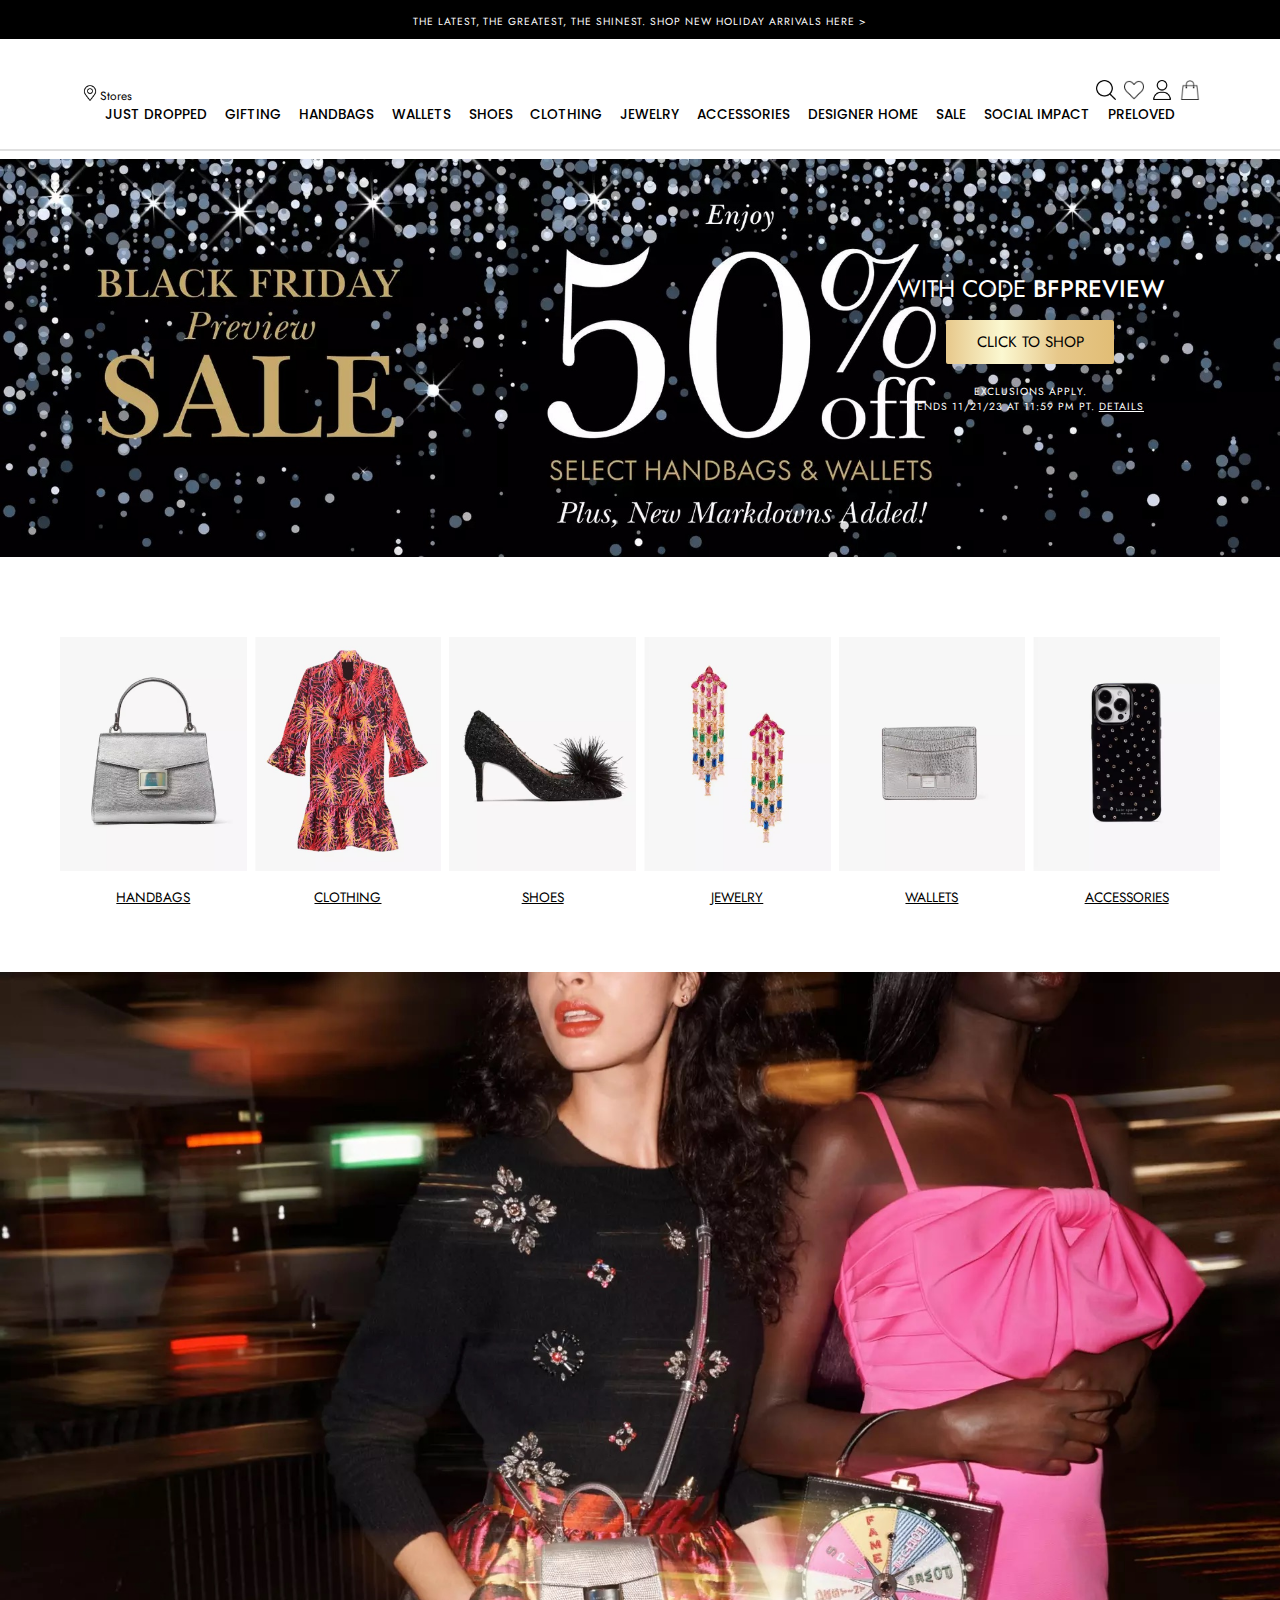
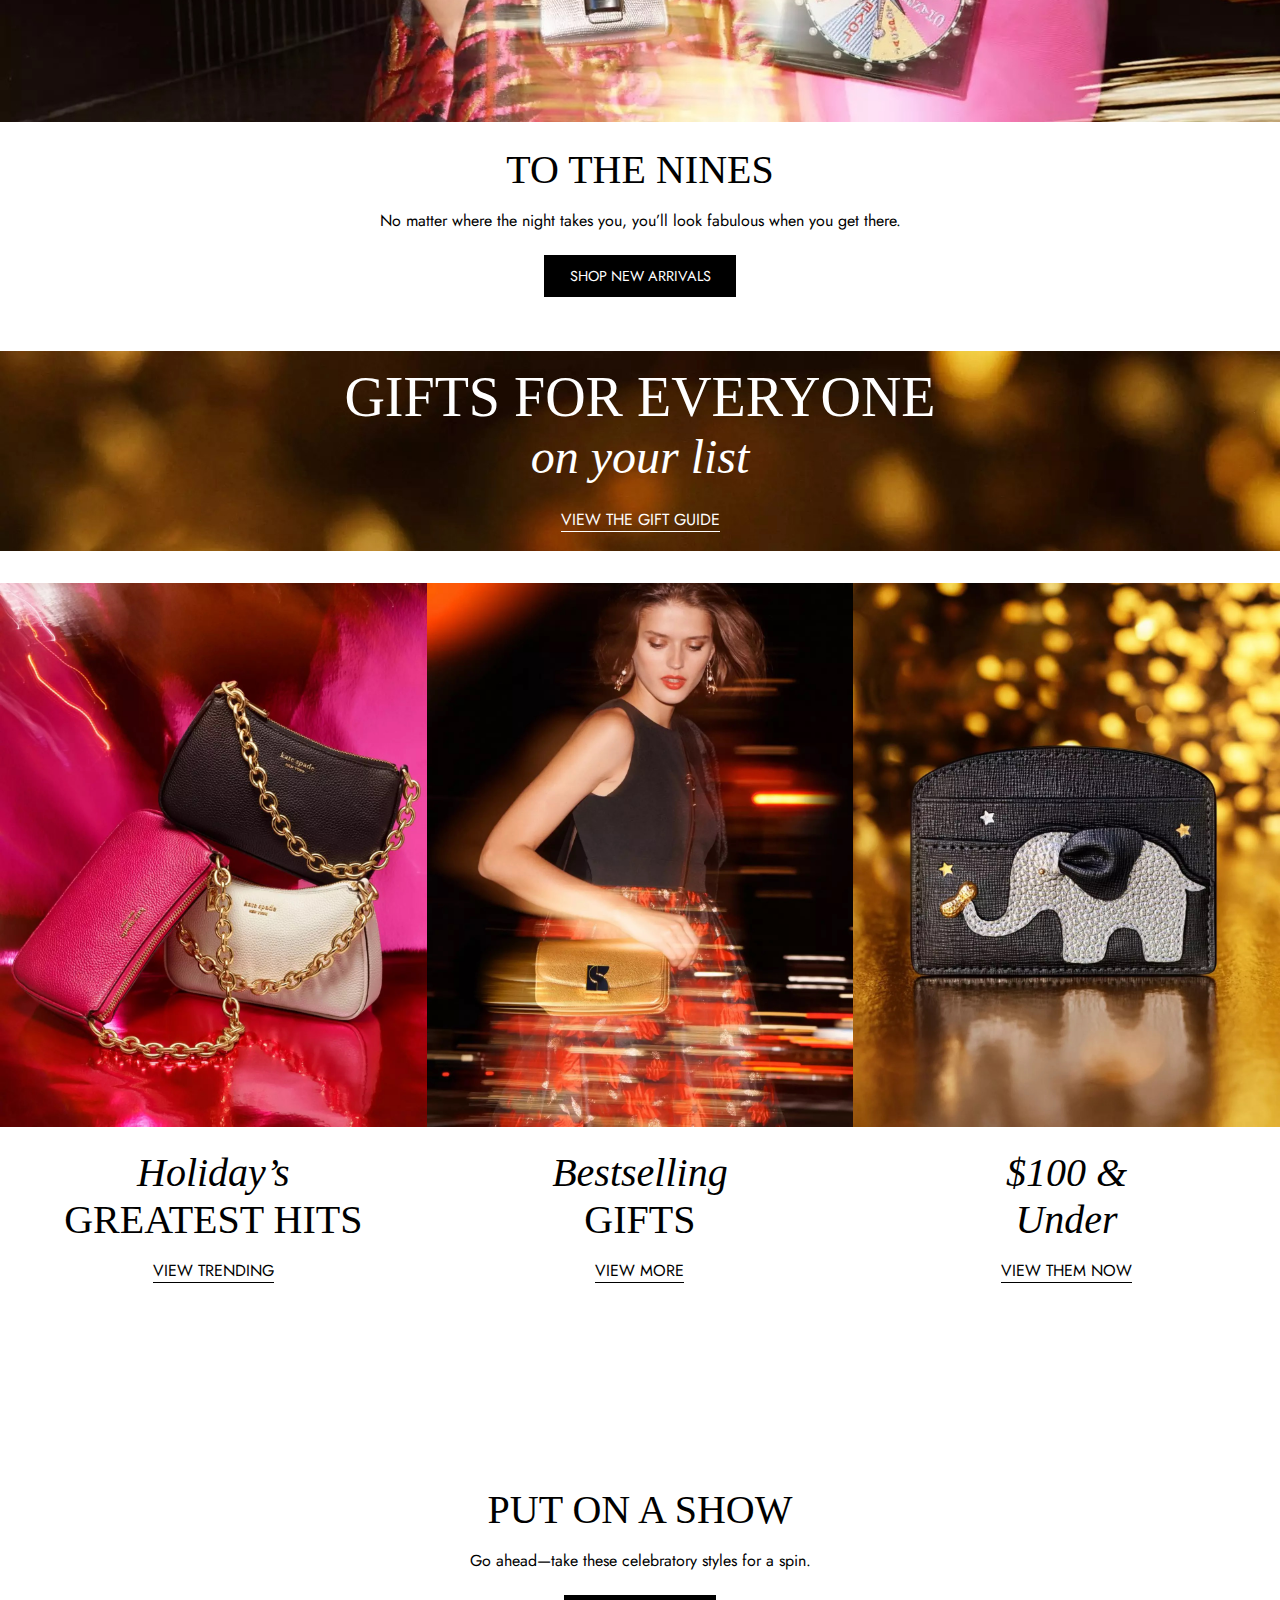
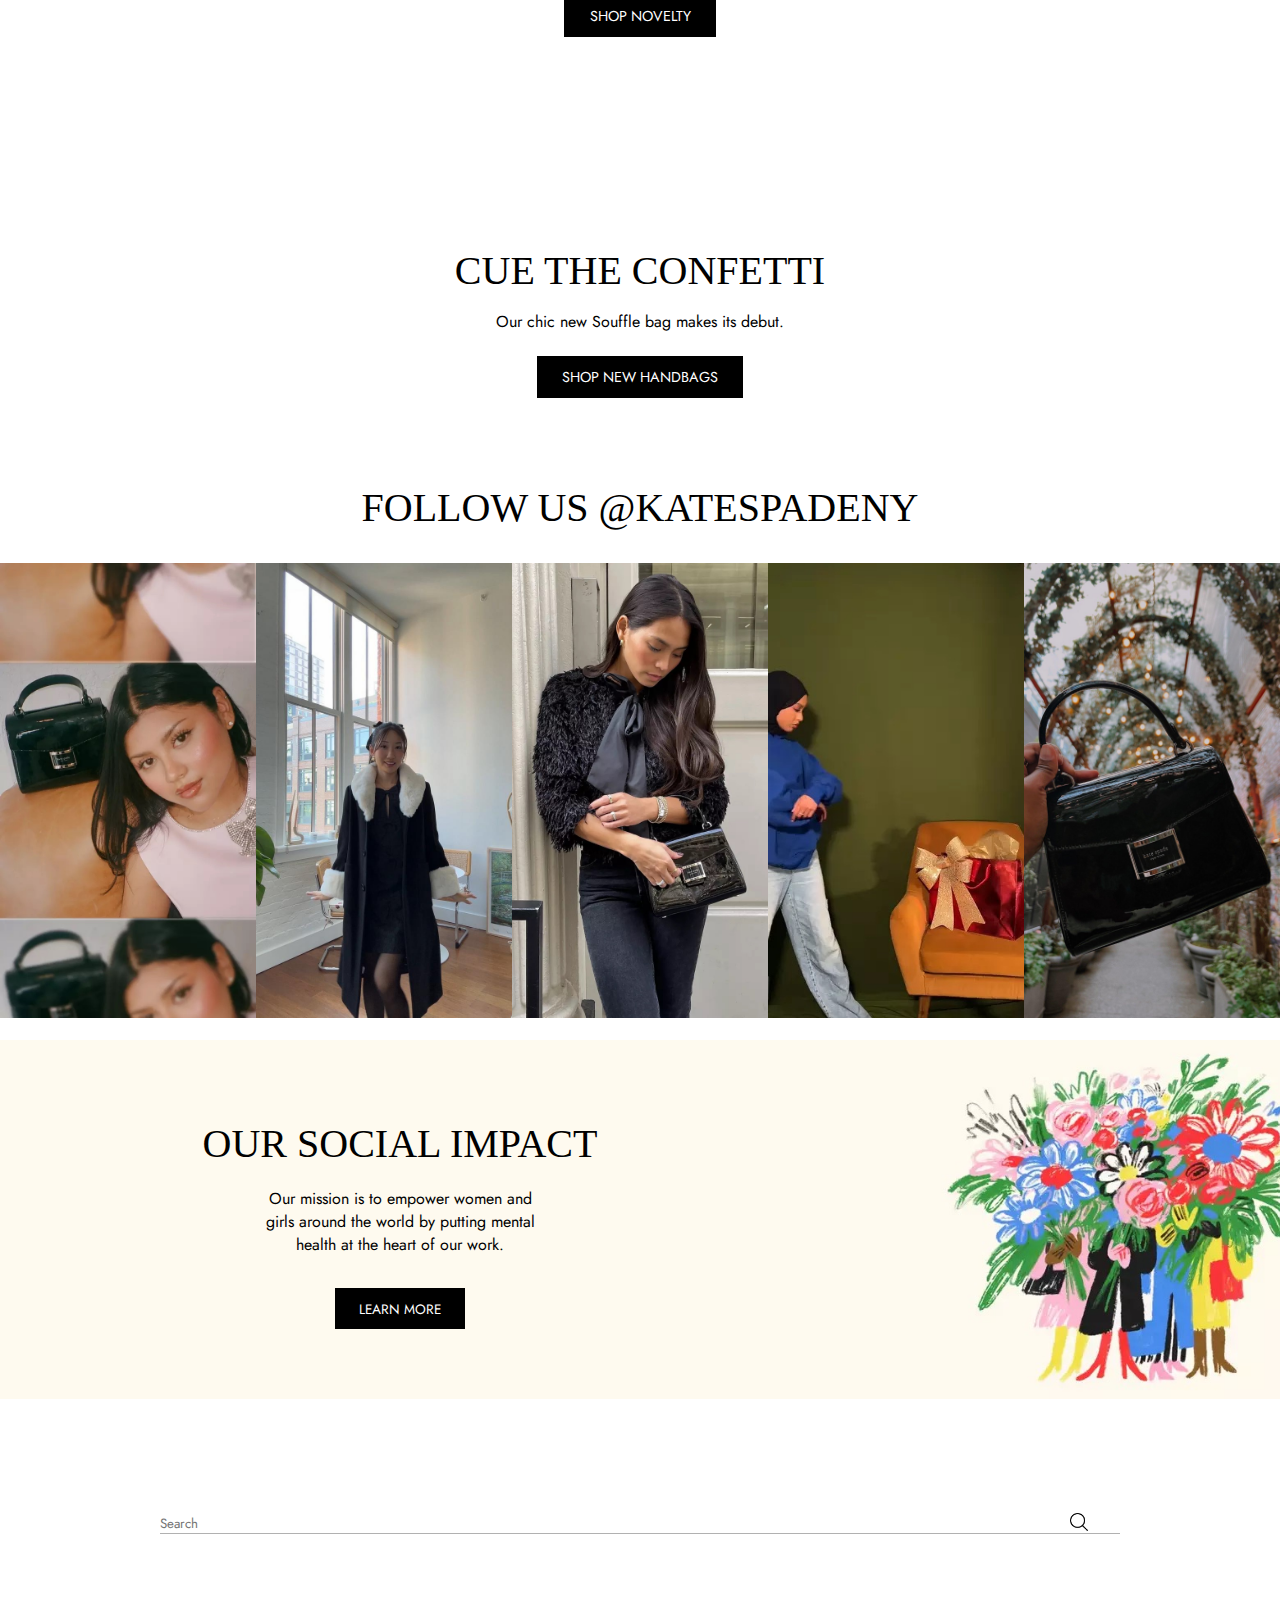
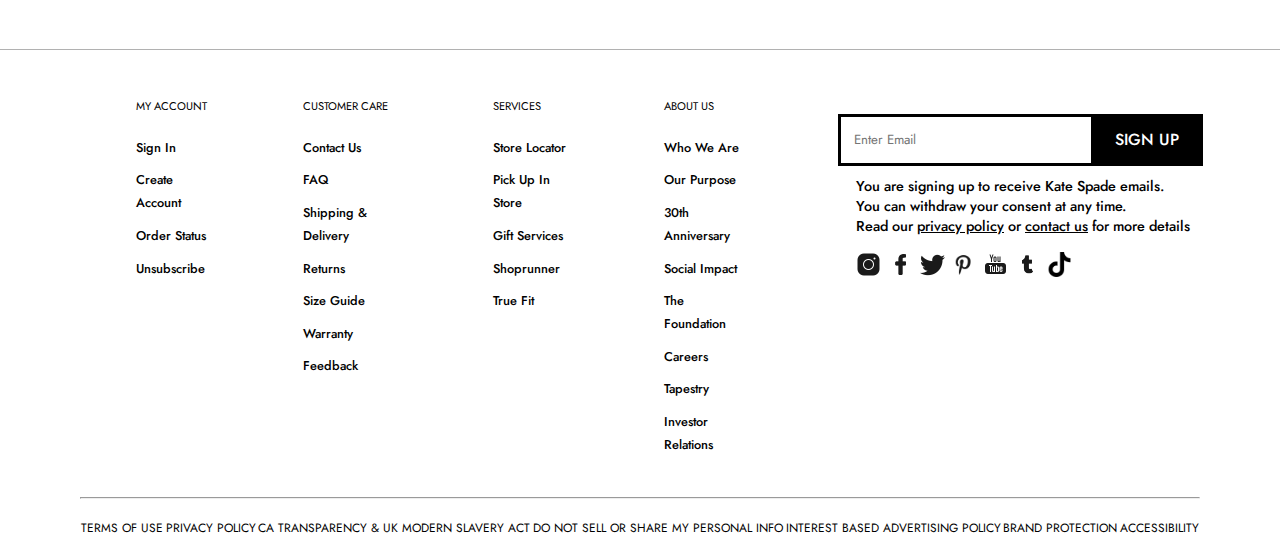
<file: index.html>
<!DOCTYPE html>
<html lang="en">
  <head>
    <meta charset="UTF-8" />
    <meta name="viewport" content="width=device-width, initial-scale=1.0" />
    <link
      rel="icon"
      type="image/png"
      sizes="32x32"
      href="https://assets.katespade.com/icons/kate-spade/favicon.ico"
    />
    <title>
      Kate Spade New York® Official Site - Designer Handbags, Clothing, Jewelry
    </title>
    <link rel="stylesheet" href="css/index.css" />
    <link rel="stylesheet" href="css/header.css" />
    <link rel="stylesheet" href="css/footer.css" />
  </head>

  <body>
    <!-- announcement -->
    <div class="announcement">
      <a href="#"
        >the latest, the greatest, the shinest. shop new holiday arrivals here >
      </a>
    </div>

    <!-- header -->

    <div class="header-top">
      <div class="logo">
        <a href="index.html"
          ><img src="image/logo/logo.png" alt="logo kate spade"
        /></a>
      </div>

      <div class="nav-left">
        <a href=""
          ><img
            src="image/icons/map-pin-icon.png"
            alt="map-pin-icon"
          />Stores</a
        >
      </div>

      <div class="nav-right">
        <a href="#"
          ><img src="image/icons/search-icon.png" alt="search-icon"
        /></a>
        <a href="wishlist.html"
          ><img src="image/icons/heart-icon.png" alt="heart-icon"
        /></a>
        <a href="#"><img src="image/icons/user-icon.png" alt="user-icon" /></a>
        <a href="#"><img src="image/icons/bag-icon.png" alt="bag-icon" /></a>
      </div>

      <!-- navigation bar -->

      <div class="nav-bar">
        <ul>
          <li><a href="#">just dropped</a></li>
          <li><a href="gift.html">gifting</a></li>
          <li><a href="#">handbags</a></li>
          <li><a href="#">wallets</a></li>
          <li><a href="#">shoes</a></li>
          <li><a href="#">clothing</a></li>
          <li><a href="#">jewelry</a></li>
          <li><a href="#">accessories</a></li>
          <li><a href="#">designer home</a></li>
          <li><a href="#">sale</a></li>
          <li><a href="social.html">social impact</a></li>
          <li><a href="#">preloved</a></li>
        </ul>
      </div>
    </div>

    <!-- header mobile -->
    <div class="nav-left-mobile">
      <ul>
        <li>
          <a href="#"
            ><img src="image/icons/menu-icon.png" alt="menu-icon"
          /></a>
        </li>
        <li>
          <a href="#"
            ><img src="image/icons/user-icon.png" alt="user-icon"
          /></a>
        </li>
      </ul>
    </div>

    <div class="nav-right-mobile">
      <ul>
        <li>
          <a href="#"
            ><img src="image/icons/search-icon.png" alt="menu-icon"
          /></a>
        </li>
        <li>
          <a href="#"><img src="image/icons/bag-icon.png" alt="user-icon" /></a>
        </li>
      </ul>
    </div>

    <!-- content -->

    <div class="content">
      <!-- preview -->

      <div class="banner-preview-container">
        <div class="text-preview">
          <h3><span id="text-style">WITH CODE</span> BFPREVIEW</h3>
          <a href="#">CLICK TO SHOP</a>
          <p>
            EXCLUSIONS APPLY. <br />
            ENDS 11/21/23 AT 11:59 PM PT. <u>DETAILS</u>
          </p>
        </div>
      </div>

      <!-- image-card -->

      <div class="content-image">
        <div class="image-card">
          <img src="image/products/handbags.jpeg" alt="handbags" />
          <a href="#">handbags</a>
        </div>

        <div class="image-card">
          <img src="image/products/clothing.jpeg" alt="clothing" />
          <a href="#">clothing</a>
        </div>

        <div class="image-card">
          <img src="image/products/shoes.jpeg" alt="shoes" />
          <a href="#">shoes</a>
        </div>

        <div class="image-card">
          <img src="image/products/jewelry.jpeg" alt="jewelry" />
          <a href="#">jewelry</a>
        </div>

        <div class="image-card">
          <img src="image/products/wallets.jpeg" alt="wallets" />
          <a href="#">wallets</a>
        </div>

        <div class="image-card">
          <img src="image/products/accessories.jpeg" alt="accessories" />
          <a href="#">accessories</a>
        </div>
      </div>

      <div class="image-container"></div>

      <div class="content-text">
        <h1>to the nines</h1>
        <p>
          No matter where the night takes you, you’ll look fabulous when you get
          there.
        </p>
        <a href="">shop new arrivals</a>
      </div>

      <!-- banner-container -->

      <div class="banner-container">
        <h1>GIFTS FOR EVERYONE</h1>
        <h2>on your list</h2>
        <a href="gift.html">view the gift guide</a>
      </div>

      <div class="spotlight-container">
        <div class="spotlight-card">
          <img
            src="image/gifts-spotlight-1.jpeg"
            alt="gifts-spotlight"
            id="spotlight-desktop"
          />
          <img
            src="image/gifts-spotlight-1-mobile.jpeg"
            alt="gifts-spotlight"
            id="spotlight-mobile"
          />
          <div class="spotlight-text">
            <h1><i>Holiday’s</i></h1>
            <h1>GREATEST HITS</h1>
          </div>
          <a href="">view trending</a>
        </div>

        <div class="spotlight-card">
          <img
            src="image/gifts-spotlight-2.jpeg"
            alt="gifts-spotlight"
            id="spotlight-desktop"
          />
          <img
            src="image/gifts-spotlight-2-mobile.jpeg"
            alt="gifts-spotlight"
            id="spotlight-mobile"
          />
          <div class="spotlight-text">
            <h1><i>Bestselling</i></h1>
            <h1>GIFTS</h1>
          </div>
          <a href="">view more</a>
        </div>

        <div class="spotlight-card">
          <img
            src="image/gifts-spotlight-3.jpeg"
            alt="gifts-spotlight"
            id="spotlight-desktop"
          />
          <img
            src="image/gifts-spotlight-3-mobile.jpeg"
            alt="gifts-spotlight"
            id="spotlight-mobile"
          />
          <div class="spotlight-text">
            <h1>
              <i
                >$100 & <br />
                Under</i
              >
            </h1>
          </div>
          <a href="">view them now</a>
        </div>
      </div>

      <video autoplay muted loop id="video-show">
        <source
          src="https://assets.katespade.com/na/assets/video/2023/main/homepage/show-mobile-10-20-23.mp4"
          type="video/mp4"
        />
      </video>

      <video autoplay muted loop id="video-show-mobile">
        <source
          src="https://assets.katespade.com/na/assets/video/2023/main/homepage/show-mobile-10-20-23.mp4"
          type="video/mp4"
        />
      </video>

      <div class="content-text">
        <h1>put on a show</h1>
        <p>Go ahead—take these celebratory styles for a spin.</p>
        <a href="#">shop novelty</a>
      </div>

      <video autoplay muted loop id="video-confetti">
        <source
          src="https://assets.katespade.com/na/assets/video/2023/main/homepage/confetti-desktop-11-8-23.mp4?impolicy=low"
          type="video/mp4"
        />
      </video>

      <video autoplay muted loop id="video-confetti-mobile">
        <source
          src="https://assets.katespade.com/na/assets/video/2023/main/homepage/confetti-mobile-11-8-23.mp4?impolicy=low"
          type="video/mp4"
        />
      </video>

      <div class="content-text">
        <h1>cue the confetti</h1>
        <p>Our chic new Souffle bag makes its debut.</p>
        <a href="#">shop new handbags</a>
      </div>

      <div class="text-container">
        <h1>FOLLOW US @KATESPADENY</h1>
      </div>

      <div class="media-container">
        <ul>
          <li>
            <img src="image/abelynalexa.jpeg" alt="abelynalexa's image" />
          </li>
          <li><img src="image/itsyuyann.jpeg" alt="itsyuyann's image" /></li>
          <li><img src="image/karunwen.jpeg" alt="karunwen's image" /></li>
          <li><img src="image/sadgal85.jpeg" alt="sadgal85's image" /></li>
          <li>
            <img src="image/rahelbrhane.jpeg" alt="rahelbrhane's image" />
          </li>
        </ul>
      </div>

      <div class="banner">
        <div class="text-container-banner">
          <h1>our social impact</h1>
          <p>
            Our mission is to empower women and girls around the world by
            putting mental health at the heart of our work.
          </p>
          <a href="social.html">learn more</a>
        </div>
      </div>
    </div>

    <!-- search bar -->

    <div class="search-bar">
      <form>
        <input type="text" placeholder="Search" /> <br />
        <img
          src="image/icons/search-icon.png"
          alt="search-icon"
          id="search-btn"
        />
      </form>
    </div>

    <!-- footer -->

    <footer>
      <!-- footer-top -->

      <div class="footer-top">
        <div class="footer-left">
          <div class="footer-container-col">
            <ul>
              <li>
                <p>MY ACCOUNT</p>
              </li>
              <li><a href="#">Sign In</a></li>
              <li><a href="#">Create Account</a></li>
              <li><a href="#">Order Status</a></li>
              <li><a href="#">Unsubscribe</a></li>
            </ul>
          </div>
          <div class="footer-container-col">
            <ul>
              <li>
                <p>CUSTOMER CARE</p>
              </li>
              <li><a href="#">Contact Us</a></li>
              <li><a href="#">FAQ</a></li>
              <li><a href="#">Shipping & Delivery</a></li>
              <li><a href="#">Returns</a></li>
              <li><a href="#">Size Guide</a></li>
              <li><a href="#">Warranty</a></li>
              <li><a href="#">Feedback</a></li>
            </ul>
          </div>
          <div class="footer-container-col">
            <ul>
              <li>
                <p>SERVICES</p>
              </li>
              <li><a href="#">Store Locator</a></li>
              <li><a href="#">Pick Up In Store</a></li>
              <li><a href="#">Gift Services</a></li>
              <li><a href="#">Shoprunner</a></li>
              <li><a href="#">True Fit</a></li>
            </ul>
          </div>
          <div class="footer-container-col">
            <ul>
              <li>
                <p>ABOUT US</p>
              </li>
              <li><a href="who-we-are.html">Who We Are</a></li>
              <li><a href="#">Our Purpose</a></li>
              <li><a href="#">30th Anniversary</a></li>
              <li><a href="#">Social Impact</a></li>
              <li><a href="#">The Foundation</a></li>
              <li><a href="#">Careers</a></li>
              <li><a href="#">Tapestry</a></li>
              <li><a href="#">Investor Relations</a></li>
            </ul>
          </div>
        </div>

        <div class="footer-right">
          <form id="email-form">
            <input type="text" placeholder="Enter Email" id="email" />
            <a href="#" id="button">sign up</a>
          </form>

          <div class="footer-text-content">
            <p>
              You are signing up to receive Kate Spade emails. <br />
              You can withdraw your consent at any time. <br />
              Read our <a href="#">privacy policy</a> or
              <a href="#">contact us</a> for more details
            </p>
          </div>

          <!-- icon social -->
          <div class="social-media-icon">
            <ul>
              <li>
                <a href="#"
                  ><img
                    src="image/icons/instagram-icon.png"
                    alt="instagram-icon"
                /></a>
              </li>
              <li>
                <a href="#"
                  ><img src="image/icons/facebook-icon.png" alt="facebook-icon"
                /></a>
              </li>
              <li>
                <a href="#"
                  ><img src="image/icons/twitter-icon.png" alt="twitter-icon"
                /></a>
              </li>
              <li>
                <a href="#"
                  ><img
                    src="image/icons/pinterest-icon.png"
                    alt="pinterest-icon"
                /></a>
              </li>
              <li>
                <a href="#"
                  ><img src="image/icons/youtube-icon.png" alt="youtube-icon"
                /></a>
              </li>
              <li>
                <a href="#"
                  ><img src="image/icons/tumblr-icon.png" alt="tumblr-icon"
                /></a>
              </li>
              <li>
                <a href="#"
                  ><img src="image/icons/tiktok-icon.png" alt="tiktok-icon"
                /></a>
              </li>
            </ul>
          </div>
        </div>
        <hr />
      </div>

      <!-- footer-bottom -->

      <div class="footer-bottom">
        <ul>
          <li><a href="#">TERMS OF USE</a></li>
          <li><a href="#">PRIVACY POLICY</a></li>
          <li><a href="#">CA TRANSPARENCY & UK MODERN SLAVERY ACT</a></li>
          <li><a href="#">DO NOT SELL OR SHARE MY PERSONAL INFO</a></li>
          <li><a href="#">INTEREST BASED ADVERTISING POLICY</a></li>
          <li><a href="#">BRAND PROTECTION</a></li>
          <li><a>ACCESSIBILITY</a></li>
        </ul>
      </div>
    </footer>

    <div class="help-button">
      <a href="#"><img src="image/icons/chat-icon.png" alt="chat-icon" /></a>
    </div>
  </body>
</html>
</file>
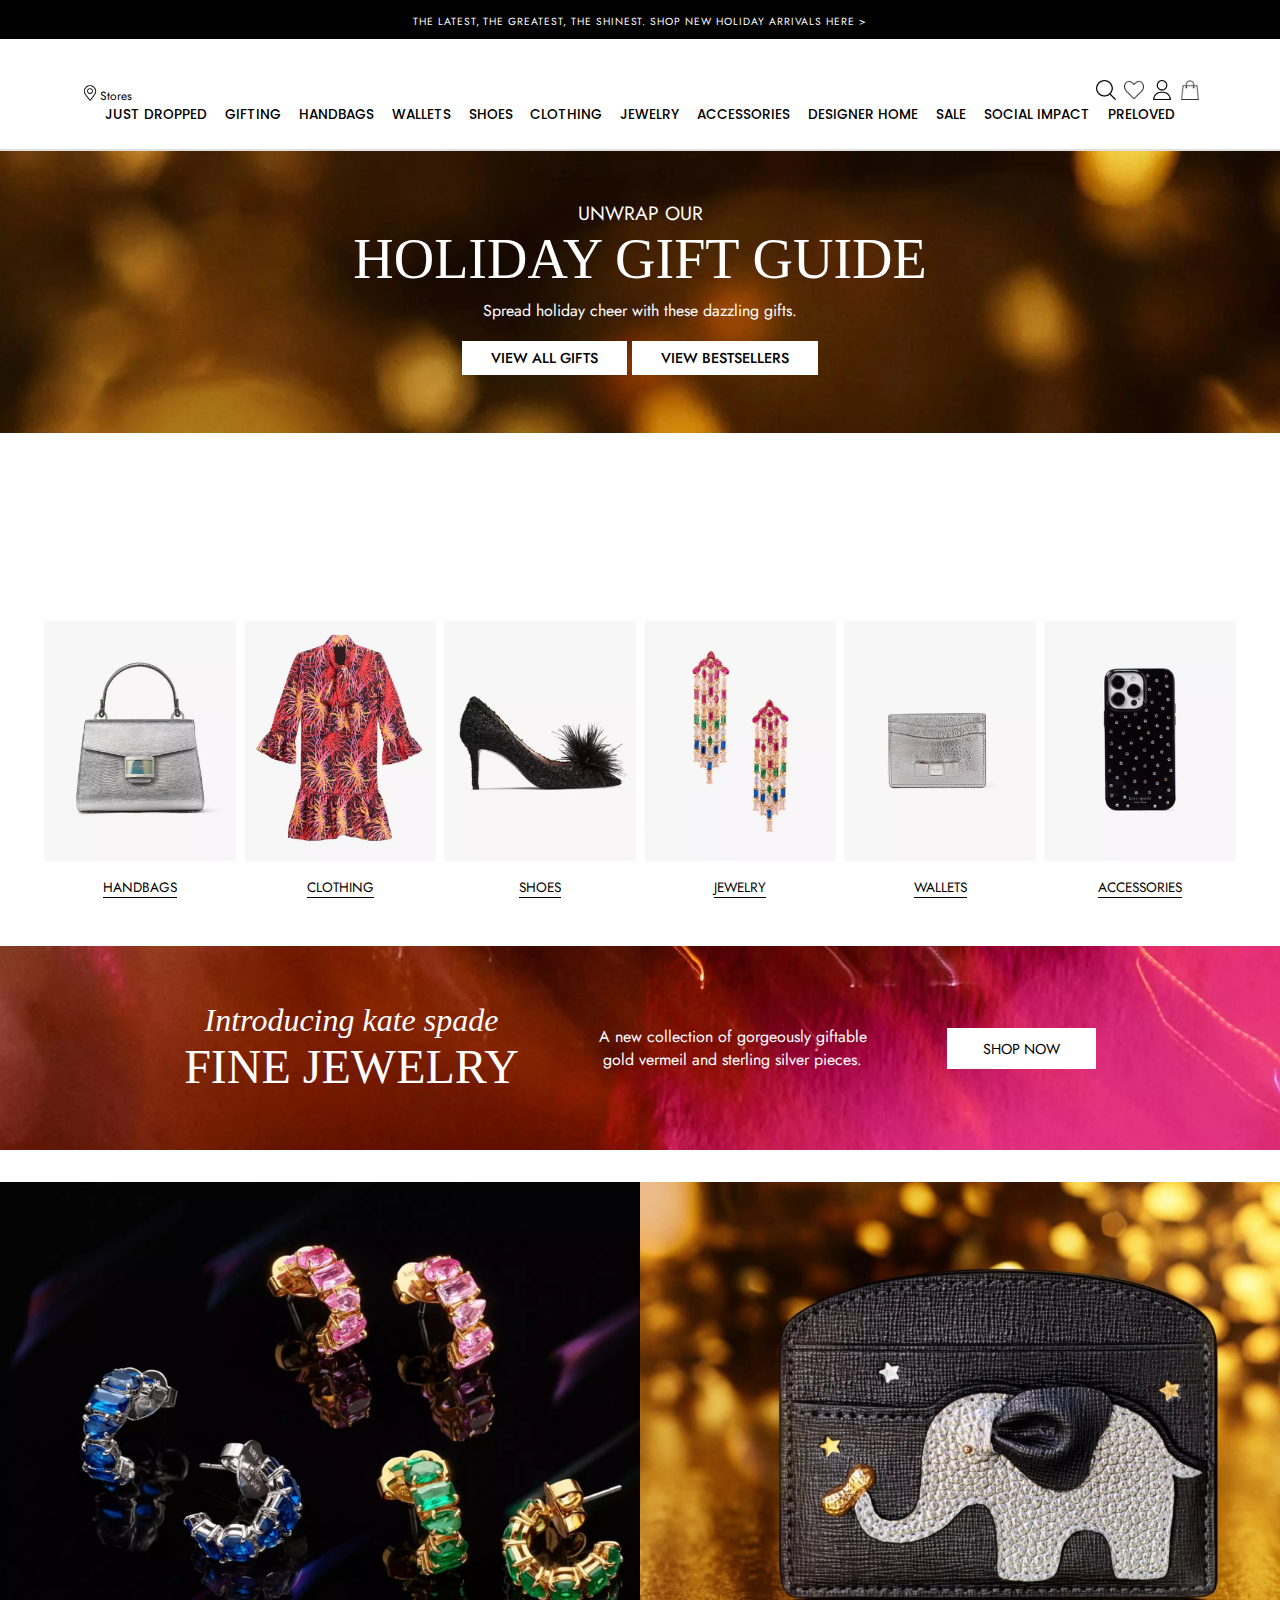
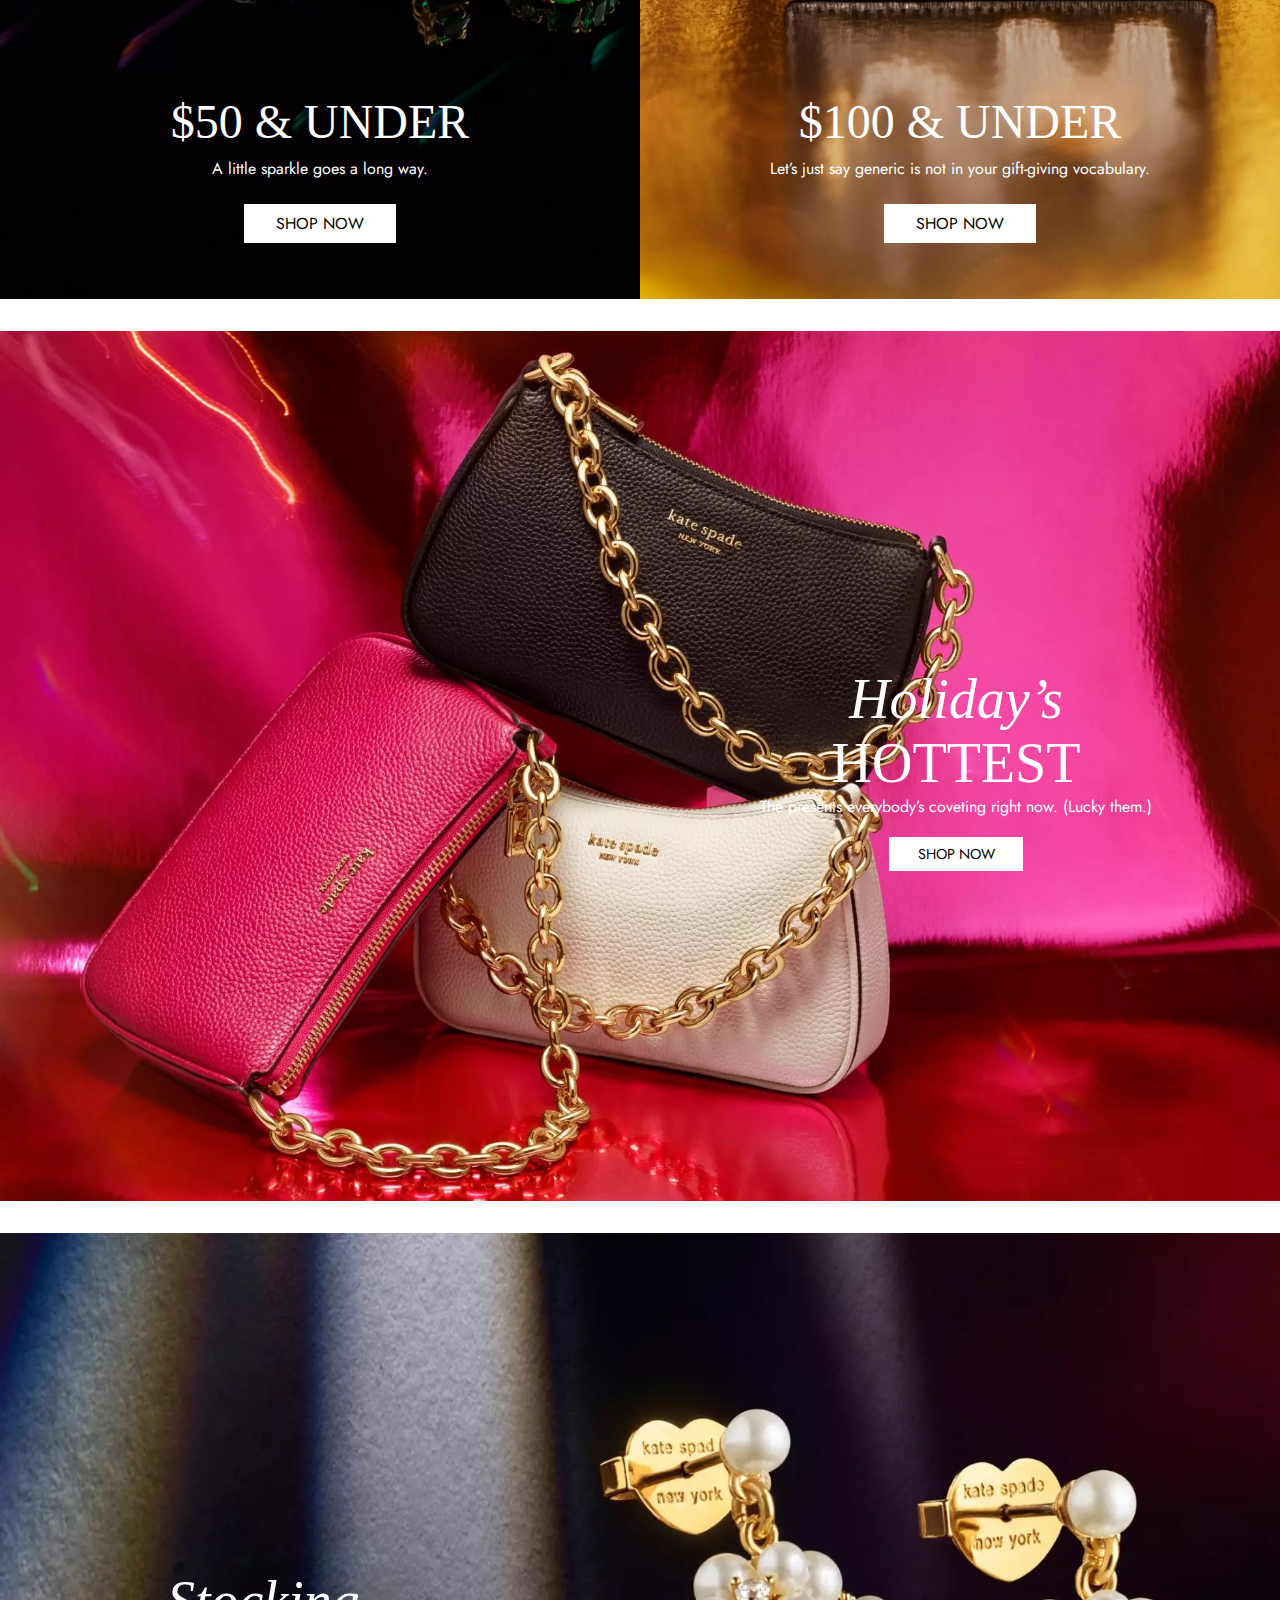
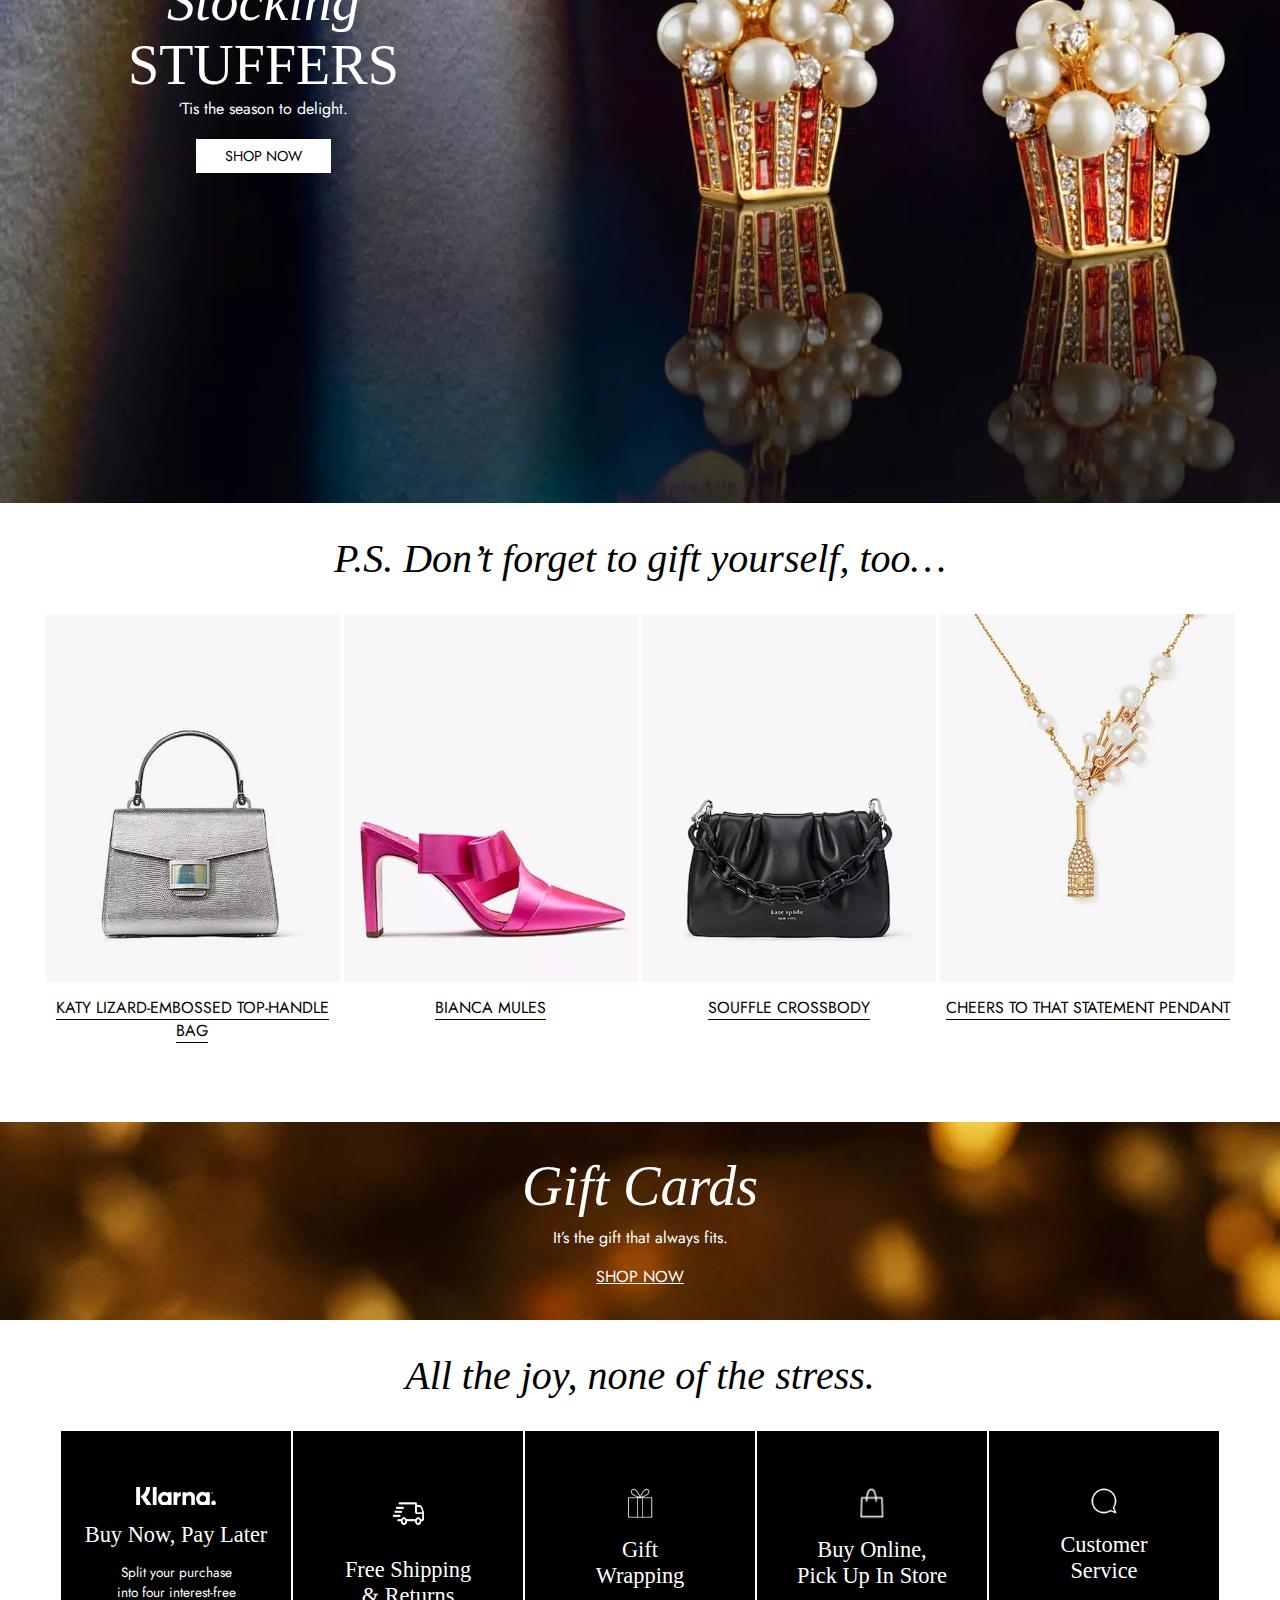
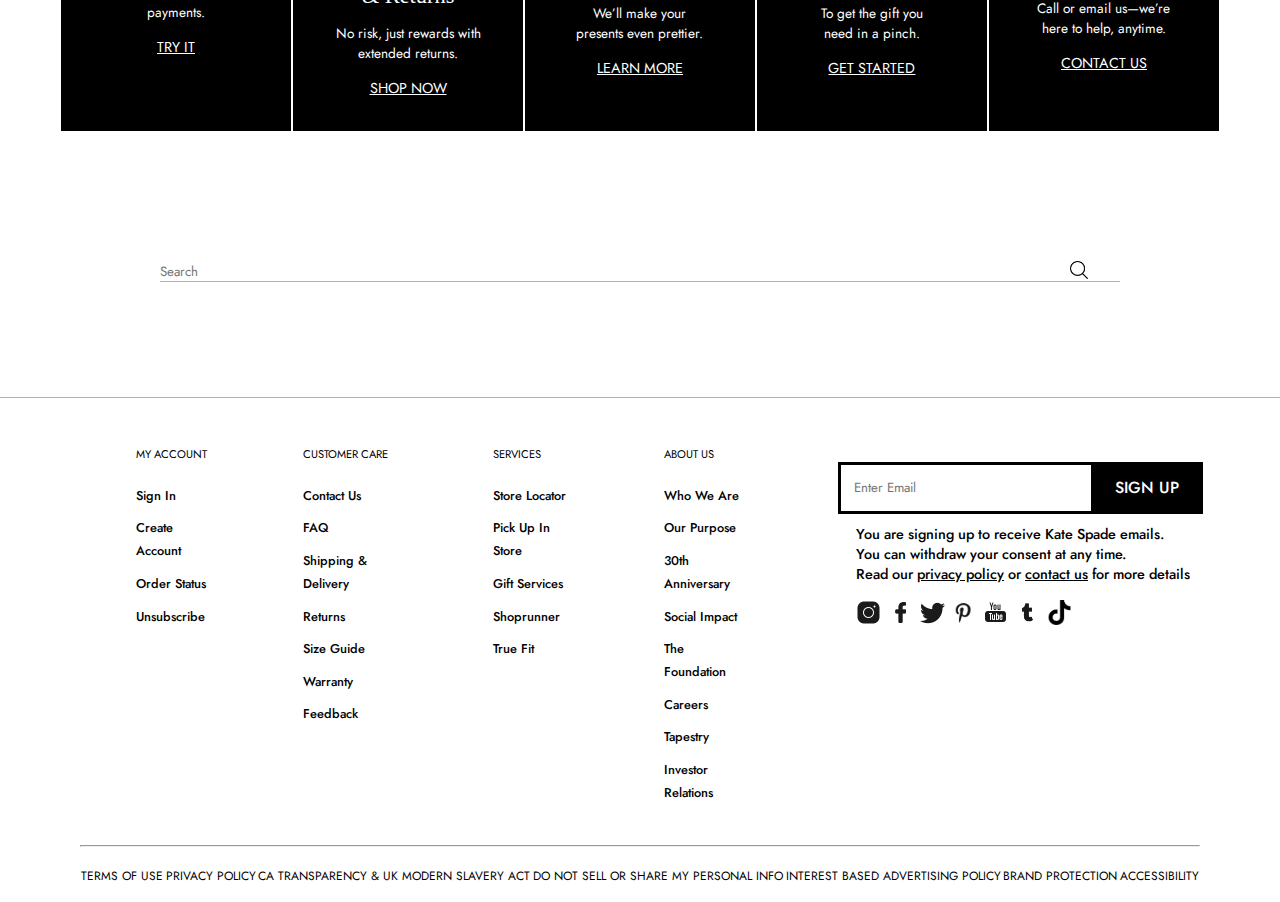
<file: gift.html>
<!DOCTYPE html>
<html lang="en">

<head>
    <meta charset="UTF-8">
    <meta name="viewport" content="width=device-width, initial-scale=1.0">
    <link rel="icon" type="image/png" sizes="32x32" href="https://assets.katespade.com/icons/kate-spade/favicon.ico">
    <title>Holiday Gift Guide | Kate Spade</title>
    <link rel="stylesheet" href="css/gift.css">
    <link rel="stylesheet" href="css/header.css">
    <link rel="stylesheet" href="css/footer.css">
</head>

<body>
    <!-- announcement -->

    <div class="announcement">
        <a href="#">the latest, the greatest, the shinest. shop new holiday arrivals here > </a>
    </div>

    <!-- header -->

    <div class="header-top">
        <div class="logo">
            <a href="index.html"><img src="image/logo/logo.png" alt="logo kate spade"></a>
        </div>

        <div class="nav-left">
            <a href="#"><img src="image/icons/map-pin-icon.png" alt="map-pin-icon">Stores</a>
        </div>

        <div class="nav-right">
            <a href="#"><img src="image/icons/search-icon.png" alt="search-icon"></a>
            <a href="#wishlist.html"><img src="image/icons/heart-icon.png" alt="heart-icon"></a>
            <a href="#"><img src="image/icons/user-icon.png" alt="user-icon"></a>
            <a href="#"><img src="image/icons/bag-icon.png" alt="bag-icon"></a>
        </div>

        <!-- navigation bar -->

        <div class="nav-bar">
            <ul>
                <li><a href="#">just dropped</a></li>
                <li><a href="gift.html">gifting</a></li>
                <li><a href="#">handbags</a></li>
                <li><a href="#">wallets</a></li>
                <li><a href="#">shoes</a></li>
                <li><a href="#">clothing</a></li>
                <li><a href="#">jewelry</a></li>
                <li><a href="#">accessories</a></li>
                <li><a href="#">designer home</a></li>
                <li><a href="#">sale</a></li>
                <li><a href="social.html">social impact</a></li>
                <li><a href="#">preloved</a></li>
            </ul>
        </div>
    </div>


    <!-- header mobile -->
    <div class="nav-left-mobile">
        <ul>
            <li><a href="#"><img src="image/icons/menu-icon.png" alt="menu-icon"></a></li>
            <li><a href="#"><img src="image/icons/user-icon.png" alt="user-icon"></a></li>
        </ul>
    </div>

    <div class="nav-right-mobile">
        <ul>
            <li><a href="#"><img src="image/icons/search-icon.png" alt="menu-icon"></a></li>
            <li><a href="#"><img src="image/icons/bag-icon.png" alt="user-icon"></a></li>
        </ul>
    </div>

    <div class="banner-container">
        <div class="banner-text-container">
            <p>UNWRAP OUR</p>
            <h1>HOLIDAY GIFT GUIDE</h1>
            <p>Spread holiday cheer with these dazzling gifts.</p>
            <a href="#">view all gifts</a> <a href="">view bestsellers</a>
        </div>
    </div>

    <video autoplay muted loop id="video-container">
        <source
            src="https://assets.katespade.com/na/assets/video/2023/main/gift-guide/gift-guide-oct-2023-hero-desktop.mp4?impolicy=low"
            type="video/mp4">
    </video>

    <video autoplay muted loop id="video-container-mobile">
        <source
            src="https://assets.katespade.com/na/assets/video/2023/main/gift-guide/gift-guide-oct-2023-hero-mobile.mp4?impolicy=low"
            type="video/mp4">
    </video>

    <!-- image-card -->

    <div class="content-image">
        <div class="image-card">
            <img src="image/products/handbags.jpeg" alt="handbags">
            <a href="#">handbags</a>
        </div>

        <div class="image-card">
            <img src="image/products/clothing.jpeg" alt="clothing">
            <a href="#">clothing</a>
        </div>

        <div class="image-card">
            <img src="image/products/shoes.jpeg" alt="shoes">
            <a href="#">shoes</a>
        </div>

        <div class="image-card">
            <img src="image/products/jewelry.jpeg" alt="jewelry">
            <a href="#">jewelry</a>
        </div>

        <div class="image-card">
            <img src="image/products/wallets.jpeg" alt="wallets">
            <a href="#">wallets</a>
        </div>

        <div class="image-card">
            <img src="image/products/accessories.jpeg" alt="accessories">
            <a href="#">accessories</a>
        </div>
    </div>

    <div class="banner-jewelry-container">
        <div class="text-container">
            <ul>
                <li>
                    <h2>Introducing kate spade</h2>
                    <h1>FINE JEWELRY</h1>
                </li>
                <li>
                    <p>A new collection of gorgeously giftable <br>
                        gold vermeil and sterling silver pieces.</p>
                </li>
                <li>
                    <a href="#">shop now</a>
                </li>
            </ul>
        </div>
    </div>

    <div class="full-cover-element">
        <div class="left-element">
            <div class="left-text-container">
                <h1>$50 & UNDER</h1>
                <p>A little sparkle goes a long way.</p>
                <a href="#">shop now</a>
            </div>
        </div>

        <div class="right-element">
            <div class="right-text-container">
                <h1>$100 & UNDER</h1>
                <p>Let’s just say generic is not in your gift-giving vocabulary.</p>
                <a href="#">shop now</a>
            </div>
        </div>
    </div>

    <div class="full-image-element-1">
        <div class="text-area">
            <h1><span class="italic-font"> Holiday’s </span><br>HOTTEST</h1>
            <p>The presents everybody’s coveting right now. (Lucky them.)</p>
            <a href="#">shop now</a>
        </div>
    </div>

    <div class="full-image-element-2">
        <div class="text-area">
            <h1><span class="italic-font"> Stocking </span><br>STUFFERS</h1>
            <p>‘Tis the season to delight.</p>
            <a href="#">shop now</a>
        </div>
    </div>

    <div class="header-text">
        <h1>P.S. Don’t forget to gift yourself, too…</h1>
    </div>

    <div class="product-container">
        <div class="product-card">
            <img src="image/products/gift-guide-product-1.jpeg" alt="handbags">
            <a href="#">katy lizard-embossed top-handle bag</a>
        </div>

        <div class="product-card">
            <img src="image/products/gift-guide--product-2.jpeg" alt="shoes">
            <a href="#">bianca mules</a>
        </div>

        <div class="product-card">
            <img src="image/products/gift-guide-product-3.jpeg" alt="crossbody">
            <a href="#">souffle crossbody</a>
        </div>

        <div class="product-card">
            <img src="image/products/gift-guide-product-4.jpeg" alt="pendant">
            <a href="#">cheers to that statement pendant</a>
        </div>
    </div>

    <div class="banner-gift-card">
        <div class="content-banner">
            <h1>Gift Cards</h1>
            <p>It’s the gift that always fits.</p>
            <a href="#">SHOP NOW</a>
        </div>
    </div>

    <div class="header-text">
        <h1>All the joy, none of the stress.</h1>
    </div>

    <div class="feature-benefit-card">
        <div class="card-component">
            <div class="card-content">
                <img src="image/icons/klarna-white-icon.png" alt="klarna-white-icon" width="80px" height="50px">
                <h3>Buy Now, Pay Later</h3>
                <p>Split your purchase <br>
                    into four interest-free <br>
                    payments.</p>
                <a href="#">try it</a>
            </div>
        </div>

            <div class="card-component">
                <div class="card-content">
                    <img src="image/icons/bus-white-icon.png" alt="bus-white-icon" width="35px" height="85px">
                    <h3>Free Shipping <br>
                        & Returns</h3>
                    <p>No risk, just rewards with <br>
                        extended returns.</p>
                    <a href="#">shop now</a>
                </div>
            </div>

            <div class="card-component">
                <div class="card-content">
                    <img src="image/icons/present-white-icon.png" alt="present-white-icon" width="30px" height="65px">
                    <h3>Gift <br> Wrapping</h3>
                    <p>We’ll make your <br>
                        presents even prettier.</p>
                    <a href="#">learn more</a>
                </div>
            </div>

            <div class="card-component">
                <div class="card-content">
                    <img src="image/icons/shop-white-icon.png" alt="shop-white-icon" width="30px" height="65px">
                    <h3>Buy Online, <br> Pick Up In Store</h3>
                    <p>To get the gift you <br>
                        need in a pinch.</p>
                    <a href="#">get started</a>
                </div>
            </div>

            <div class="card-component">
                <div class="card-content">
                    <img src="image/icons/chat-white-icon.png" alt="chat-white-icon" width="28px" height="60px">
                    <h3>Customer <br> Service</h3>
                    <p>Call or email us—we’re <br>
                        here to help, anytime.</p>
                    <a href="#">contact us</a>
                </div>
            </div>
        </div>



        <!-- dropdown  -->

        <div class="feature-benefit-mobile">
            <div class="dropdown">
                <button class="dropbtn">Buy Now, Pay Later</button>
                <div class="dropdown-content">
                  <p>Split your purchase <br>
                    into four interest-free <br>
                    payments.</p>
                  <a href="#">try it</a>
                </div>
              </div>

              <div class="dropdown">
                <button class="dropbtn">Free Shipping <br> & Returns</button>
                <div class="dropdown-content">
                  <p>No risk, just rewards with <br>
                    extended returns.</p>
                  <a href="#">shop now</a>
                </div>
              </div>

              <div class="dropdown">
                <button class="dropbtn">Gift Wrapping<br> & Returns</button>
                <div class="dropdown-content">
                  <p>We’ll make your <br>
                    presents even prettier.</p></p>
                  <a href="#">learn more</a>
                </div>
              </div>

              <div class="dropdown">
                <button class="dropbtn">Buy Online, <br> Pick Up In Store</button>
                <div class="dropdown-content">
                  <p>To get the gift you <br>
                    need in a pinch.</p>
                  <a href="#">get started</a>
                </div>
              </div>

              <div class="dropdown">
                <button class="dropbtn">Customer Service</button>
                <div class="dropdown-content">
                  <p>Call or email us—we’re <br>
                    here to help, anytime.</p>
                  <a href="#">contact us</a>
                </div>
              </div>

        </div>


        <!-- search bar -->

        <div class="search-bar">
        <form>
            <input type="text" placeholder="Search"> <br>
            <img src="image/icons/search-icon.png" alt="search-icon" id="search-btn">
        </form>
    </div>

    <!-- footer -->

    <footer>

        <!-- footer-top -->

        <div class="footer-top">
            <div class="footer-left">
                <div class="footer-container-col">
                    <ul>
                        <li>
                            <p>MY ACCOUNT</p>
                        </li>
                        <li><a href="#">Sign In</a></li>
                        <li><a href="#">Create Account</a></li>
                        <li><a href="#">Order Status</a></li>
                        <li><a href="#">Unsubscribe</a></li>
                    </ul>
                </div>
                <div class="footer-container-col">
                    <ul>
                        <li>
                            <p>CUSTOMER CARE</p>
                        </li>
                        <li><a href="#">Contact Us</a></li>
                        <li><a href="#">FAQ</a></li>
                        <li><a href="#">Shipping & Delivery</a></li>
                        <li><a href="#">Returns</a></li>
                        <li><a href="#">Size Guide</a></li>
                        <li><a href="#">Warranty</a></li>
                        <li><a href="#">Feedback</a></li>
                    </ul>
                </div>
                <div class="footer-container-col">
                    <ul>
                        <li>
                            <p>SERVICES</p>
                        </li>
                        <li><a href="#">Store Locator</a></li>
                        <li><a href="#">Pick Up In Store</a></li>
                        <li><a href="#">Gift Services</a></li>
                        <li><a href="#">Shoprunner</a></li>
                        <li><a href="#">True Fit</a></li>
                    </ul>
                </div>
                <div class="footer-container-col">
                    <ul>
                        <li>
                            <p>ABOUT US</p>
                        </li>
                        <li><a href="who-we-are.html">Who We Are</a></li>
                        <li><a href="#">Our Purpose</a></li>
                        <li><a href="#">30th Anniversary</a></li>
                        <li><a href="#">Social Impact</a></li>
                        <li><a href="#">The Foundation</a></li>
                        <li><a href="#">Careers</a></li>
                        <li><a href="#">Tapestry</a></li>
                        <li><a href="#">Investor Relations</a></li>
                    </ul>
                </div>
            </div>

            <div class="footer-right">
                <form id="email-form">
                    <input type="text" placeholder="Enter Email" id="email">
                    <a href="#" id="button">sign up</a>
                </form>

                <div class="footer-text-content">
                    <p>You are signing up to receive Kate Spade emails. <br>
                        You can withdraw your consent at any time. <br>
                        Read our <a href="">privacy policy</a> or <a href="">contact us</a> for more details</p>
                </div>

                <!-- icon social -->
                <div class="social-media-icon">
                    <ul>
                        <li><a href="#"><img src="image/icons/instagram-icon.png" alt="instagram-icon"></a></li>
                        <li><a href="#"><img src="image/icons/facebook-icon.png" alt="facebook-icon"></a></li>
                        <li><a href="#"><img src="image/icons/twitter-icon.png" alt="twitter-icon"></a></li>
                        <li><a href="#"><img src="image/icons/pinterest-icon.png" alt="pinterest-icon"></a></li>
                        <li><a href="#"><img src="image/icons/youtube-icon.png" alt="youtube-icon"></a></li>
                        <li><a href="#"><img src="image/icons/tumblr-icon.png" alt="tumblr-icon"></a></li>
                        <li><a href="#"><img src="image/icons/tiktok-icon.png" alt="tiktok-icon"></a></li>
                    </ul>
                </div>
            </div>
            <hr>
        </div>

        <!-- footer-bottom -->

        <div class="footer-bottom">
            <ul>
                <li><a href="#">TERMS OF USE</a></li>
                <li><a href="#">PRIVACY POLICY</a></li>
                <li><a href="#">CA TRANSPARENCY & UK MODERN SLAVERY ACT</a></li>
                <li><a href="#">DO NOT SELL OR SHARE MY PERSONAL INFO</a></li>
                <li><a href="#">INTEREST BASED ADVERTISING POLICY</a></li>
                <li><a href="#">BRAND PROTECTION</a></li>
                <li><a>ACCESSIBILITY</a></li>
            </ul>
        </div>
    </footer>

    <div class="help-button">
        <a href="#"><img src="image/icons/chat-icon.png" alt="chat-icon"></a>
    </div>

</body>

</html>
</file>
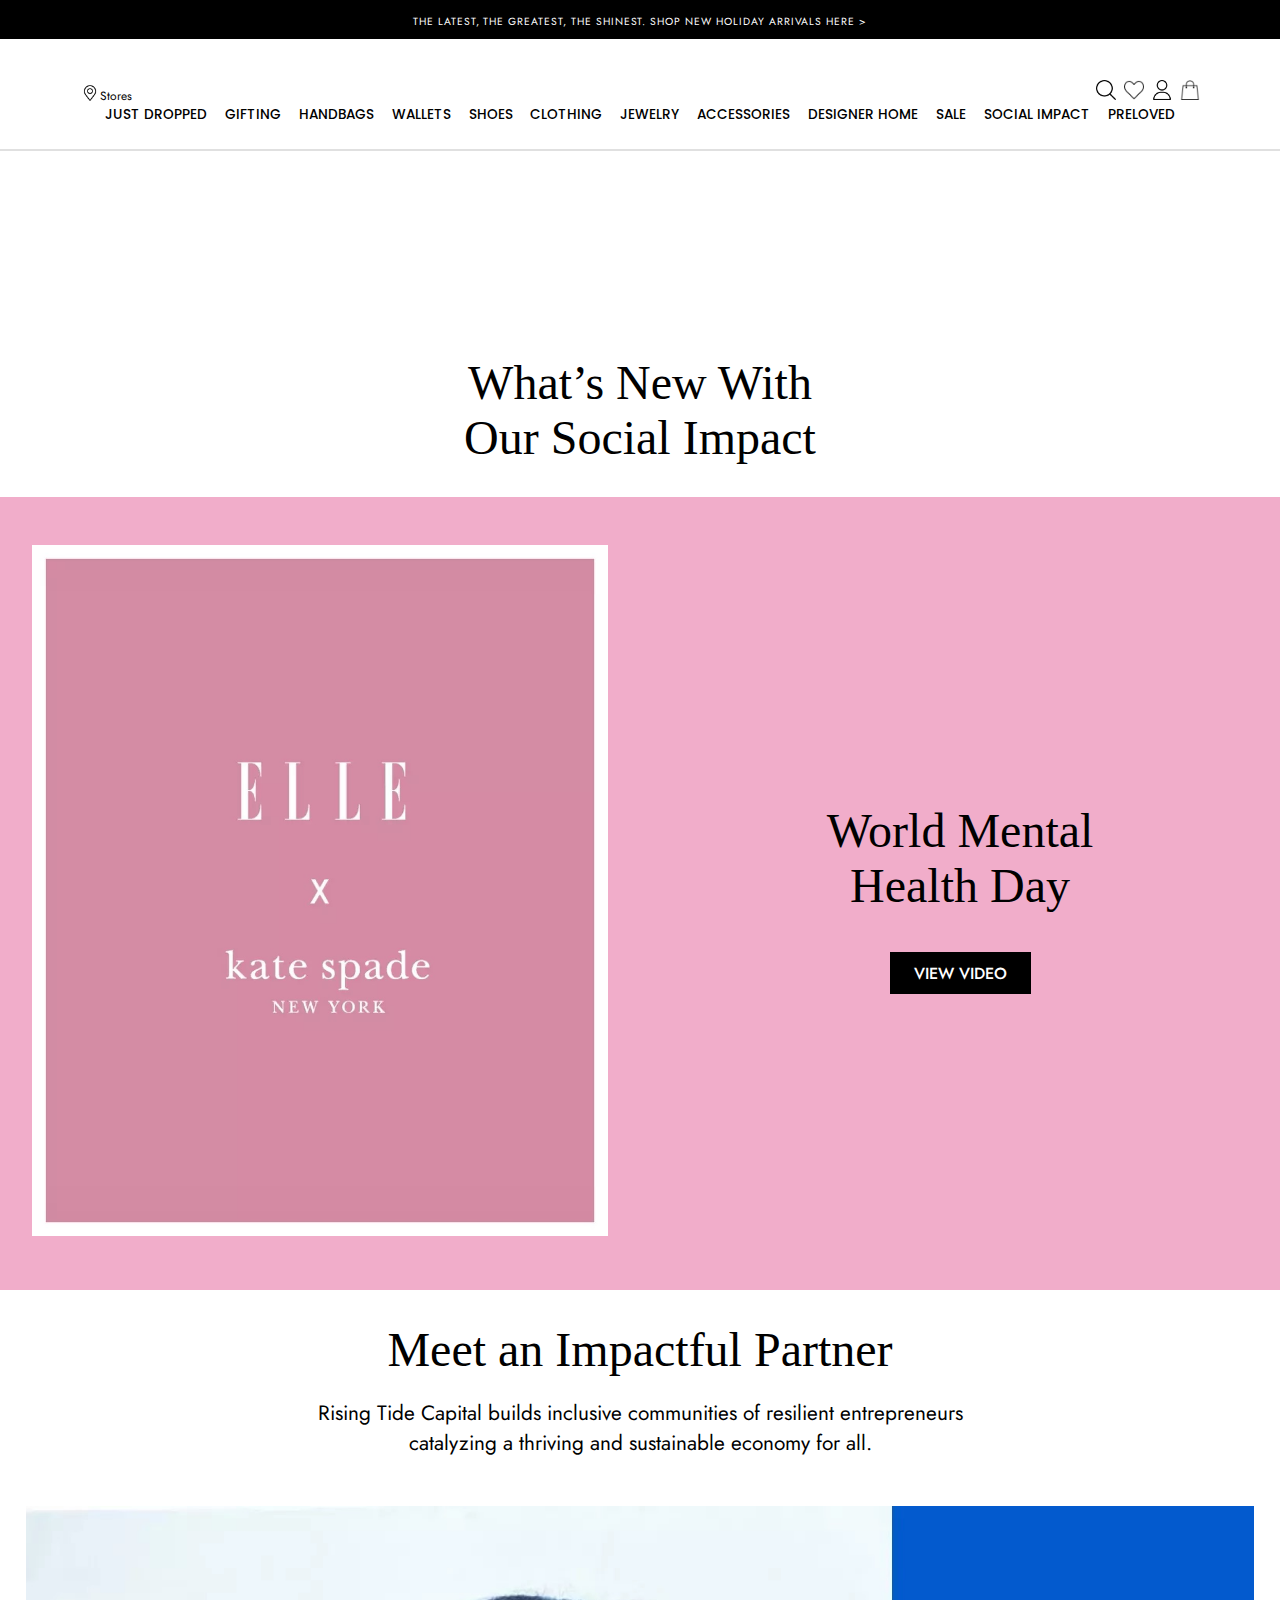
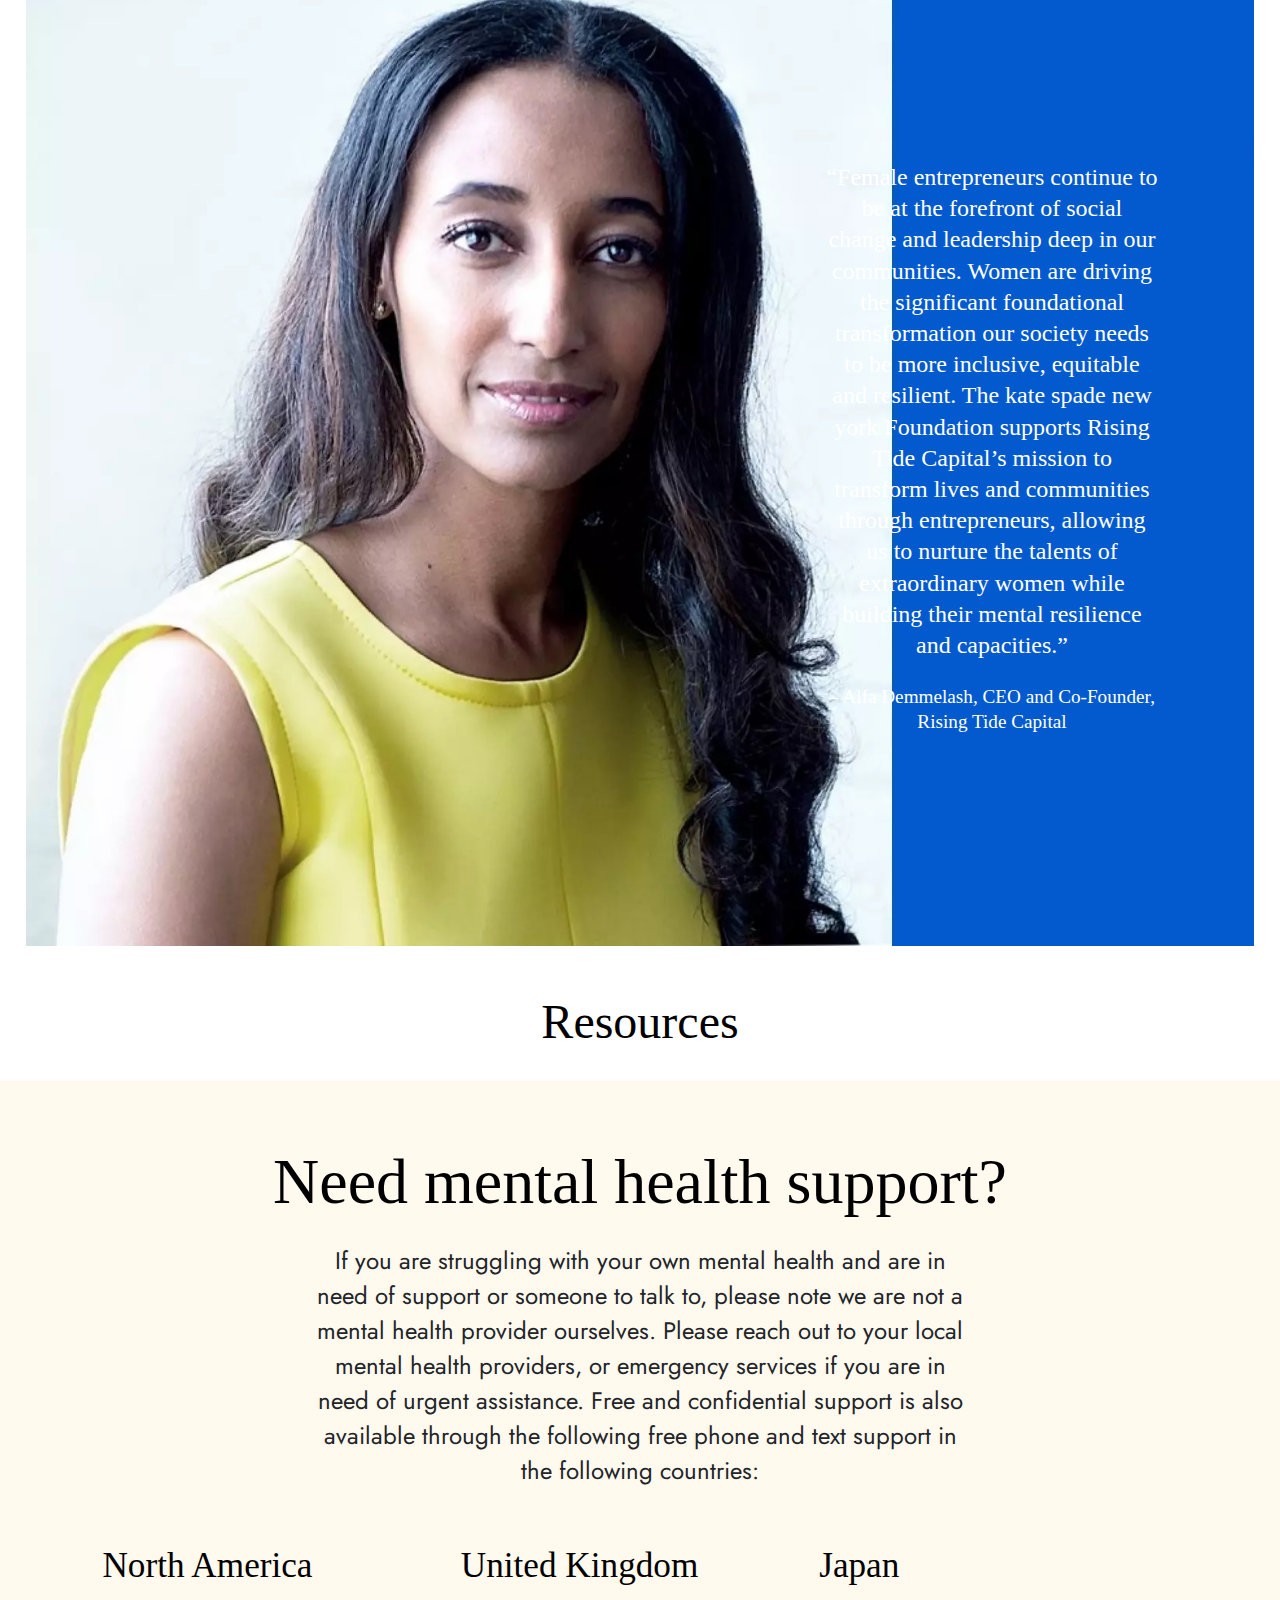
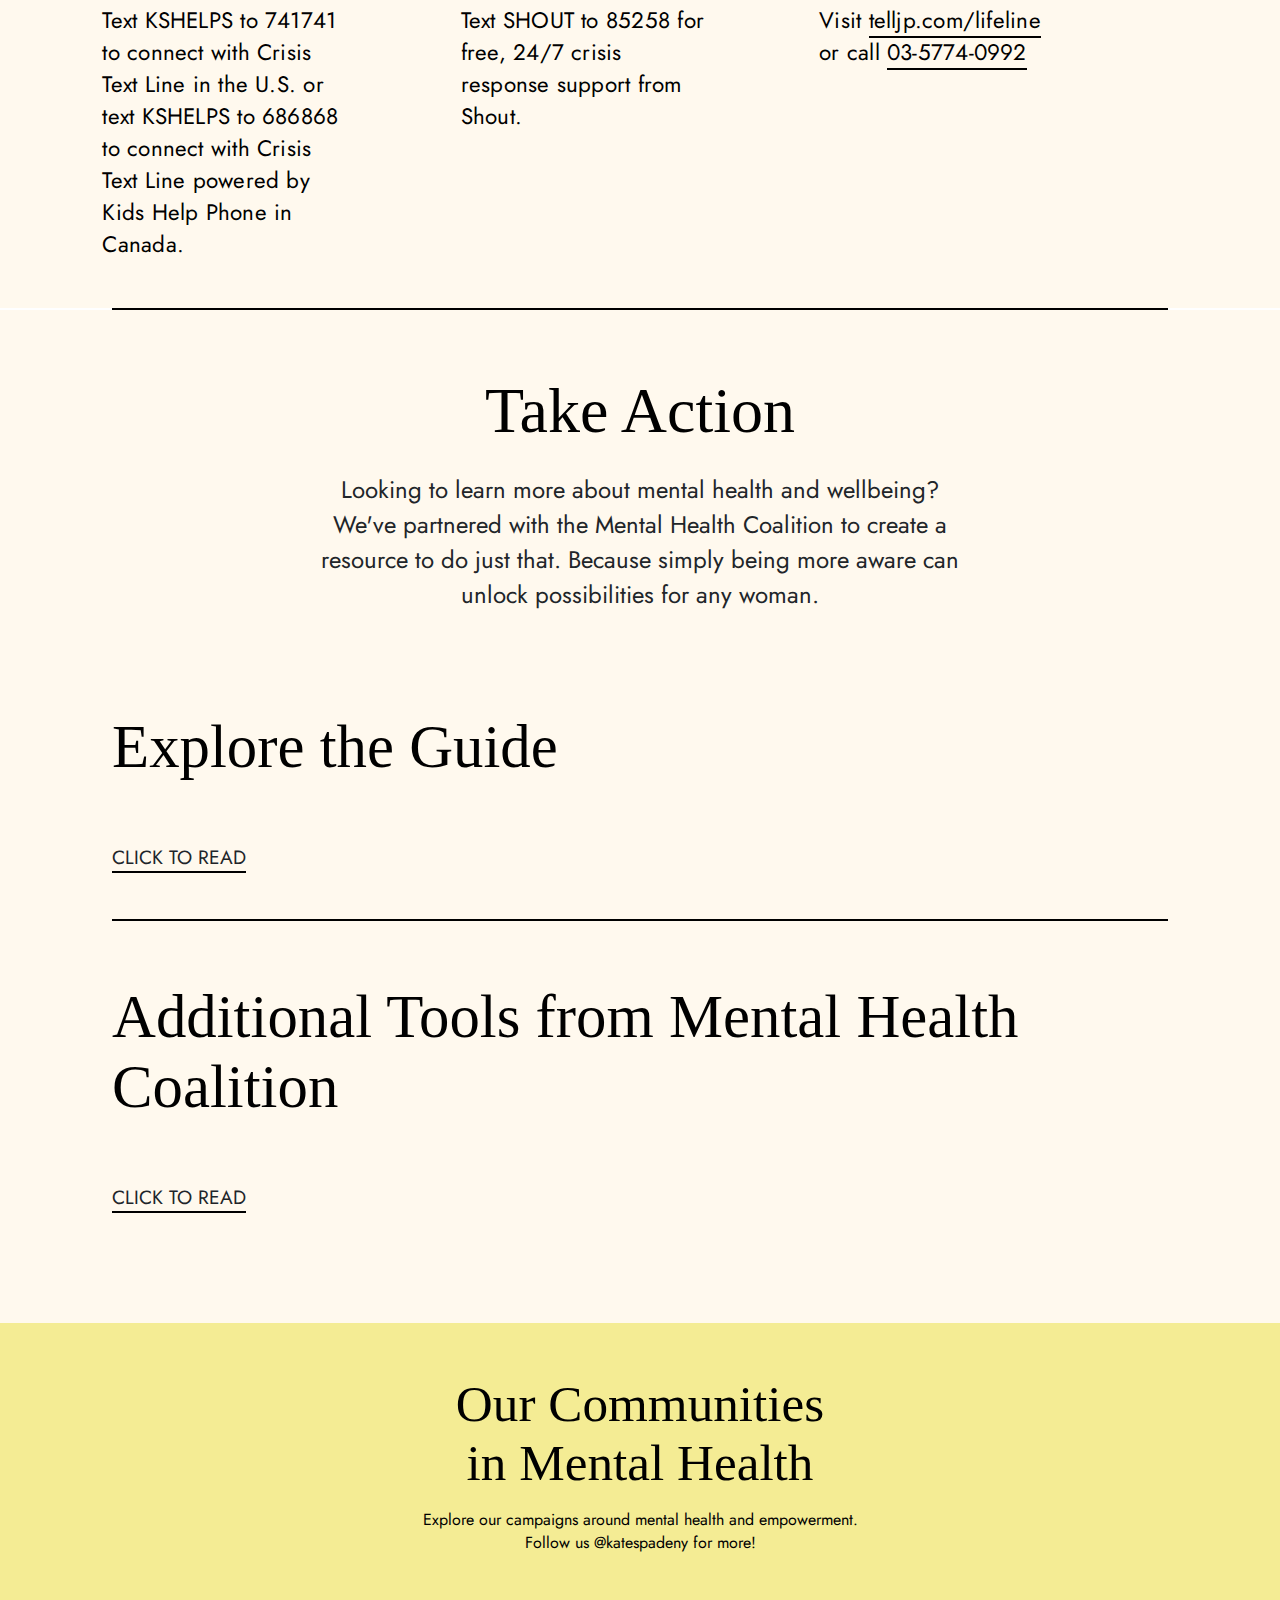
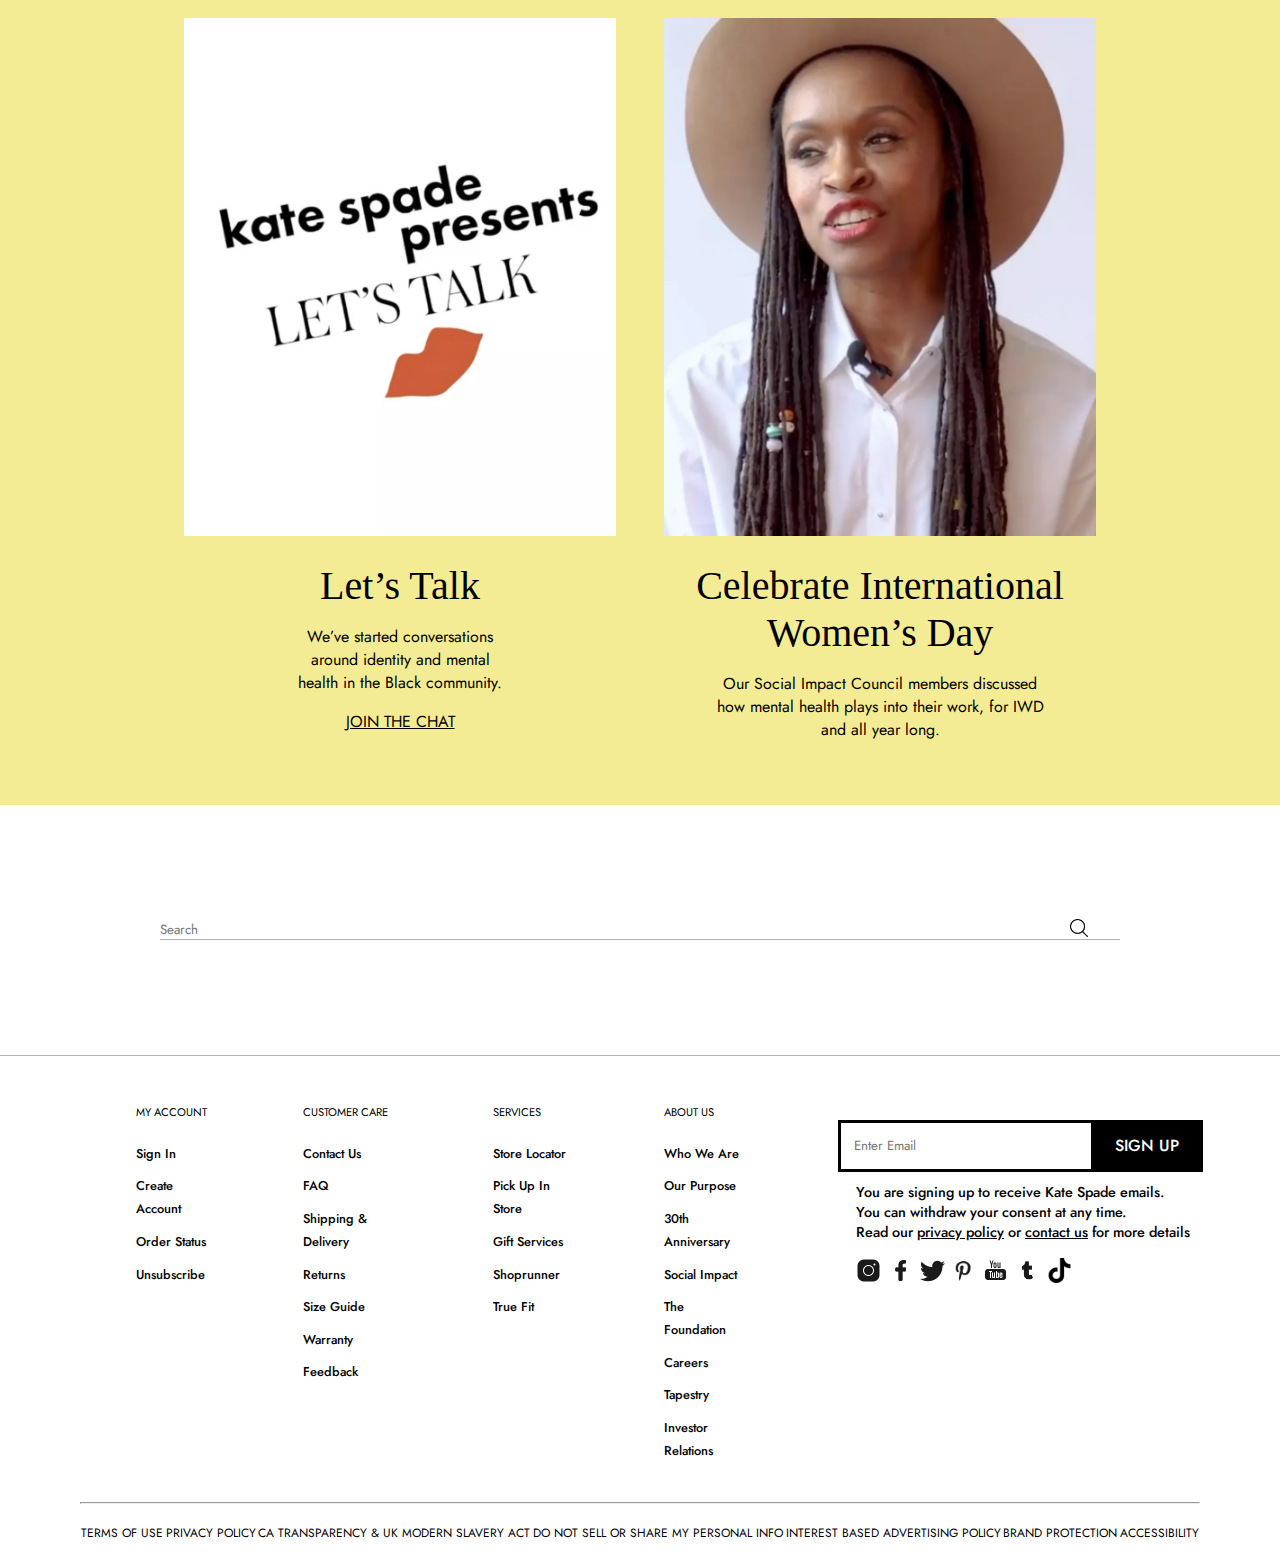
<file: resource-support.html>
<!DOCTYPE html>
<html lang="en">
  <head>
    <meta charset="UTF-8" />
    <meta name="viewport" content="width=device-width, initial-scale=1.0" />
    <link
      rel="icon"
      type="image/png"
      sizes="32x32"
      href="https://assets.katespade.com/icons/kate-spade/favicon.ico"
    />
    <title>Social Imapct Resources And Support | Kate Spade New York</title>
    <link rel="stylesheet" href="css/resource-support.css" />
    <link rel="stylesheet" href="css/header.css" />
    <link rel="stylesheet" href="css/footer.css" />
  </head>

  <body>
    <!-- announcement -->

    <div class="announcement">
      <a href="#"
        >the latest, the greatest, the shinest. shop new holiday arrivals here >
      </a>
    </div>

    <!-- header -->

    <div class="header-top">
      <div class="logo">
        <a href="index.html"
          ><img src="image/logo/logo.png" alt="logo kate spade"
        /></a>
      </div>

      <div class="nav-left">
        <a href="#"
          ><img
            src="image/icons/map-pin-icon.png"
            alt="map-pin-icon"
          />Stores</a
        >
      </div>

      <div class="nav-right">
        <a href="#"
          ><img src="image/icons/search-icon.png" alt="search-icon"
        /></a>
        <a href="wishlist.html"
          ><img src="image/icons/heart-icon.png" alt="heart-icon"
        /></a>
        <a href="#"><img src="image/icons/user-icon.png" alt="user-icon" /></a>
        <a href="#"><img src="image/icons/bag-icon.png" alt="bag-icon" /></a>
      </div>

      <!-- navigation bar -->

      <div class="nav-bar">
        <ul>
          <li><a href="#">just dropped</a></li>
          <li><a href="gift.html">gifting</a></li>
          <li><a href="#">handbags</a></li>
          <li><a href="#">wallets</a></li>
          <li><a href="#">shoes</a></li>
          <li><a href="#">clothing</a></li>
          <li><a href="#">jewelry</a></li>
          <li><a href="#">accessories</a></li>
          <li><a href="#">designer home</a></li>
          <li><a href="#">sale</a></li>
          <li><a href="social.html">social impact</a></li>
          <li><a href="#">preloved</a></li>
        </ul>
      </div>
    </div>

    <!-- header mobile -->
    <div class="nav-left-mobile">
      <ul>
        <li>
          <a href="#"
            ><img src="image/icons/menu-icon.png" alt="menu-icon"
          /></a>
        </li>
        <li>
          <a href="#"
            ><img src="image/icons/user-icon.png" alt="user-icon"
          /></a>
        </li>
      </ul>
    </div>

    <div class="nav-right-mobile">
      <ul>
        <li>
          <a href="#"
            ><img src="image/icons/search-icon.png" alt="menu-icon"
          /></a>
        </li>
        <li>
          <a href="#"><img src="image/icons/bag-icon.png" alt="user-icon" /></a>
        </li>
      </ul>
    </div>

    <video autoplay muted loop id="video-resources">
      <source
        src="https://assets.katespade.com/na/assets/video/2023/landing-pages/social-impact/social-impact-resources-support-header-desktop.mp4?impolicy=low"
        type="video/mp4"
      />
    </video>

    <video autoplay muted loop id="video-resources-mobile">
      <source
        src="https://assets.katespade.com/na/assets/video/2023/landing-pages/social-impact/social-impact-resources-support-header-mobile.mp4?impolicy=low"
        type="video/mp4"
      />
    </video>

    <div class="headline-text">
      <h1>
        What’s New With <br />
        Our Social Impact
      </h1>
    </div>

    <div class="banner-container">
      <div class="left-container">
        <img
          src="image/resources-and-support-health-day-desktop.jpeg"
          alt="resources-and-support-health-day"
        />
      </div>

      <div class="right-container">
        <div class="text-right-container">
          <h1>
            World Mental <br />
            Health Day
          </h1>
          <a
            href="https://assets.katespade.com/na/assets/video/2022/landing-pages/social-impact/social-impact-resources-support-elle-desktop.mp4"
            >view video</a
          >
        </div>
      </div>
    </div>

    <div class="headline-text-container">
      <h1>Meet an Impactful Partner</h1>
      <p>
        Rising Tide Capital builds inclusive communities of resilient
        entrepreneurs <br />catalyzing a thriving and sustainable economy for
        all.
      </p>
    </div>

    <div class="media-banner-container">
      <div class="media-banner">
        <div class="text-media-container">
          <p>
            “Female entrepreneurs continue to be at the forefront of social
            change and leadership deep in our communities. Women are driving the
            significant foundational transformation our society needs to be more
            inclusive, equitable and resilient. The kate spade new york
            Foundation supports Rising Tide Capital’s mission to transform lives
            and communities through entrepreneurs, allowing us to nurture the
            talents of extraordinary women while building their mental
            resilience and capacities.”
          </p>
          <p>
            – Alfa Demmelash, CEO and Co-Founder, <br />
            Rising Tide Capital
          </p>
        </div>
      </div>
    </div>

    <div class="media-banner-container-mobile">
      <div class="media-banner-image">
        <img
          src="image/resources-and-support-partners-mobile.jpeg"
          alt="resource-support"
        />
      </div>
      <div class="media-banner-text-mobile">
        <p>
          “Female entrepreneurs continue to be at the forefront of social change
          and leadership deep in our communities. Women are driving the
          significant foundational transformation our society needs to be more
          inclusive, equitable and resilient. The kate spade new york Foundation
          supports Rising Tide Capital’s mission to transform lives and
          communities through entrepreneurs, allowing us to nurture the talents
          of extraordinary women while building their mental resilience and
          capacities.”
        </p>
        <p>
          – Alfa Demmelash, CEO and Co-Founder, <br />
          Rising Tide Capital
        </p>
      </div>
    </div>

    <div class="headline-text-resource">
      <h1>Resources</h1>
    </div>

    <div class="container-text">
      <h1>Need mental health support?</h1>
      <p>
        If you are struggling with your own mental health and are in need of
        support or someone to talk to, please note we are not a mental health
        provider ourselves. Please reach out to your local mental health
        providers, or emergency services if you are in need of urgent
        assistance. Free and confidential support is also available through the
        following free phone and text support in the following countries:
      </p>
    </div>

    <div class="container-text-country">
      <div class="text-country">
        <h2>North America</h2>
        <p>
          Text KSHELPS to 741741 to connect with Crisis Text Line in the U.S. or
          text KSHELPS to 686868 to connect with Crisis Text Line powered by
          Kids Help Phone in Canada.
        </p>
      </div>
      <div class="text-country">
        <h2>United Kingdom</h2>
        <p>
          Text SHOUT to 85258 for free, 24/7 crisis response support from Shout.
        </p>
      </div>

      <div class="text-country">
        <h2>Japan</h2>
        <p>
          Visit <a href="#">telljp.com/lifeline </a>or call
          <a href="#">03-5774-0992</a>
        </p>
      </div>
    </div>

    <div class="line">
      <hr />
    </div>

    <div class="container-text-info">
      <h1>Take Action</h1>
      <p>
        Looking to learn more about mental health and wellbeing? We've partnered
        with the Mental Health Coalition to create a resource to do just that.
        Because simply being more aware can unlock possibilities for any woman.
      </p>
    </div>

    <div class="more-info-container">
      <div class="more-info">
        <h1>Explore the Guide</h1>
        <a href="#">CLICK TO READ</a>
      </div>
      <div class="line">
        <hr />
      </div>
      <div class="more-info">
        <h1>Additional Tools from Mental Health Coalition</h1>
        <a href="#">CLICK TO READ</a>
      </div>
    </div>

    <div class="promote-content">
      <div class="promote-content-headline">
        <h1>
          Our Communities <br />
          in Mental Health
        </h1>
        <p>
          Explore our campaigns around mental health and empowerment. <br />
          Follow us @katespadeny for more!
        </p>
      </div>
    </div>

    <div class="promote-card-container">
      <div class="promote-card-1">
        <img
          src="image/resources-and-support-community-1.jpeg"
          alt="resources-and-support-community"
        />
        <h2>Let’s Talk</h2>
        <p>
          We’ve started conversations around identity and mental health in the
          Black community.
        </p>
        <a href="#">join the chat</a>
      </div>

      <div class="promote-card-2">
        <img
          src="image/resources-and-support-community-2.jpeg"
          alt="resources-and-support-community"
        />
        <h2>
          Celebrate International <br />
          Women’s Day
        </h2>
        <p>
          Our Social Impact Council members discussed how mental health plays
          into their work, for IWD and all year long.
        </p>
      </div>
    </div>

    <!-- search bar -->

    <div class="search-bar">
      <form>
        <input type="text" placeholder="Search" /> <br />
        <img
          src="image/icons/search-icon.png"
          alt="search-icon"
          id="search-btn"
        />
      </form>
    </div>

    <!-- footer -->

    <footer>
      <!-- footer-top -->

      <div class="footer-top">
        <div class="footer-left">
          <div class="footer-container-col">
            <ul>
              <li>
                <p>MY ACCOUNT</p>
              </li>
              <li><a href="#">Sign In</a></li>
              <li><a href="#">Create Account</a></li>
              <li><a href="#">Order Status</a></li>
              <li><a href="#">Unsubscribe</a></li>
            </ul>
          </div>
          <div class="footer-container-col">
            <ul>
              <li>
                <p>CUSTOMER CARE</p>
              </li>
              <li><a href="#">Contact Us</a></li>
              <li><a href="#">FAQ</a></li>
              <li><a href="#">Shipping & Delivery</a></li>
              <li><a href="#">Returns</a></li>
              <li><a href="#">Size Guide</a></li>
              <li><a href="#">Warranty</a></li>
              <li><a href="#">Feedback</a></li>
            </ul>
          </div>
          <div class="footer-container-col">
            <ul>
              <li>
                <p>SERVICES</p>
              </li>
              <li><a href="#">Store Locator</a></li>
              <li><a href="#">Pick Up In Store</a></li>
              <li><a href="#">Gift Services</a></li>
              <li><a href="#">Shoprunner</a></li>
              <li><a href="#">True Fit</a></li>
            </ul>
          </div>
          <div class="footer-container-col">
            <ul>
              <li>
                <p>ABOUT US</p>
              </li>
              <li><a href="who-we-are.html">Who We Are</a></li>
              <li><a href="#">Our Purpose</a></li>
              <li><a href="#">30th Anniversary</a></li>
              <li><a href="#">Social Impact</a></li>
              <li><a href="#">The Foundation</a></li>
              <li><a href="#">Careers</a></li>
              <li><a href="#">Tapestry</a></li>
              <li><a href="#">Investor Relations</a></li>
            </ul>
          </div>
        </div>

        <div class="footer-right">
          <form id="email-form">
            <input type="text" placeholder="Enter Email" id="email" />
            <a href="#" id="button">sign up</a>
          </form>

          <div class="footer-text-content">
            <p>
              You are signing up to receive Kate Spade emails. <br />
              You can withdraw your consent at any time. <br />
              Read our <a href="#">privacy policy</a> or
              <a href="">contact us</a> for more details
            </p>
          </div>

          <!-- icon social -->
          <div class="social-media-icon">
            <ul>
              <li>
                <a href="#"
                  ><img
                    src="image/icons/instagram-icon.png"
                    alt="instagram-icon"
                /></a>
              </li>
              <li>
                <a href="#"
                  ><img src="image/icons/facebook-icon.png" alt="facebook-icon"
                /></a>
              </li>
              <li>
                <a href="#"
                  ><img src="image/icons/twitter-icon.png" alt="twitter-icon"
                /></a>
              </li>
              <li>
                <a href="#"
                  ><img
                    src="image/icons/pinterest-icon.png"
                    alt="pinterest-icon"
                /></a>
              </li>
              <li>
                <a href="#"
                  ><img src="image/icons/youtube-icon.png" alt="youtube-icon"
                /></a>
              </li>
              <li>
                <a href="#"
                  ><img src="image/icons/tumblr-icon.png" alt="tumblr-icon"
                /></a>
              </li>
              <li>
                <a href="#"
                  ><img src="image/icons/tiktok-icon.png" alt="tiktok-icon"
                /></a>
              </li>
            </ul>
          </div>
        </div>
        <hr />
      </div>

      <!-- footer-bottom -->

      <div class="footer-bottom">
        <ul>
          <li><a href="#">TERMS OF USE</a></li>
          <li><a href="#">PRIVACY POLICY</a></li>
          <li><a href="#">CA TRANSPARENCY & UK MODERN SLAVERY ACT</a></li>
          <li><a href="#">DO NOT SELL OR SHARE MY PERSONAL INFO</a></li>
          <li><a href="#">INTEREST BASED ADVERTISING POLICY</a></li>
          <li><a href="#">BRAND PROTECTION</a></li>
          <li><a>ACCESSIBILITY</a></li>
        </ul>
      </div>
    </footer>

    <div class="help-button">
      <a href="#"><img src="image/icons/chat-icon.png" alt="chat-icon" /></a>
    </div>
  </body>
</html>
</file>
<file: css/index.css>
@import url("https://fonts.googleapis.com/css2?family=Poppins:wght@100;200;300;400;500;600;700;800;900&display=swap");
@import url("https://fonts.googleapis.com/css2?family=Jost:wght@100;200;300;400;500;600;700;800;900&display=swap");

* {
  padding: 0;
  margin: 0;
  box-sizing: border-box;
  font-family: "Jost", "Open Sans", "Helvetica Neue", sans-serif;
}

h1 {
  font-family: "Times New Roman", Times, serif;
}

/* preview */

.banner-preview-container {
  margin-top: 0.5em;
  background: url(../image/hero-desktop.jpeg) no-repeat;
  background-size: cover;
  display: flex;
  justify-content: flex-end;
  align-items: center;
}

.text-preview {
  color: #fff;
  text-align: center;
  padding: 7em 0;
  margin-right: 2em;
}

.text-preview h3 {
  font-size: 1.5em;
  font-weight: 500;
  margin-bottom: 1em;
}

#text-style {
  font-weight: 400;
}

.text-preview a {
  font-size: 0.95em;
  background: linear-gradient(to right, #e7c88b, #fbf8d1, #e7c88b, #e1bd75);
  text-decoration: none;
  padding: 0.75em 2em;
  border-radius: 2px;
  color: #000;
}

.text-preview p {
  font-size: 0.65em;
  margin: 3em 10em;
  letter-spacing: 0.1em;
}

/* image-card */

.content-image {
  display: flex;
  justify-content: space-around;
  margin: 5em 3.5em 4em 3.5em;
}

.image-card {
  width: 16%;
  text-align: center;
}

.image-card img {
  width: 100%;
  padding-bottom: 0.5em;
}

.image-card a {
  color: #000;
  text-transform: uppercase;
  font-size: 0.85em;
}

.image-container {
  margin-bottom: 1.5em;
}

.image-container img {
  width: 100%;
}

/* content */

.image-container {
  background: url(../image/nine.jpeg) no-repeat;
  background-size: cover;
  height: 750px;
}

.content-text {
  text-align: center;
  margin-bottom: 2em;
}

.content-text h1 {
  text-transform: uppercase;
  font-size: 2.5em;
  font-weight: 500;
  font-family: "Times New Roman", Times, serif;
}

.content-text p {
  padding: 1em 0 2em 0;
  font-size: 1em;
}

.content-text a {
  background-color: #000;
  color: #fff;
  text-transform: uppercase;
  text-decoration: none;
  padding: 0.75em 1.75em;
  font-size: 0.9em;
}

/* banner-container */

.banner-container {
  text-align: center;
  margin-top: 4em;
  background: url(../image/gift-desktop.jpeg) no-repeat;
  background-size: cover;
  height: 200px;
  margin-bottom: 2em;
  cursor: pointer;
}

.banner-container h1 {
  color: #fff;
  font-family: "Times New Roman", Times, serif;
  font-size: 3.5em;
  font-weight: 500;
  padding-top: 0.25em;
}

.banner-container h2 {
  color: #fff;
  font-family: "Times New Roman", Times, serif;
  font-size: 3em;
  font-weight: 500;
  font-style: italic;
  margin-bottom: 0.5em;
}

.banner-container a {
  color: #fff;
  text-transform: uppercase;
  text-decoration: none;
  border-bottom: 1px solid #fff;
}

/* spotlight-container */

.spotlight-container {
  display: flex;
}

.spotlight-card {
  width: 33.33%;
  text-align: center;
  margin-bottom: 2em;
}

.spotlight-card img {
  width: 100%;
  margin-bottom: 1em;
}

.spotlight-text {
  margin-bottom: 1em;
}

.spotlight-text h1 {
  font-weight: 500;
  font-size: 2.5em;
  font-family: "Times New Roman", Times, serif;
}

.spotlight-text h1 i {
  font-weight: 500;
  font-size: 1em;
  font-family: "Times New Roman", Times, serif;
}

.spotlight-card a {
  color: #000;
  text-transform: uppercase;
  text-decoration: none;
  border-bottom: 1px solid #000;
}

#spotlight-mobile {
  display: none;
}

/* video show */

#video-show {
  right: 0;
  bottom: 0;
  min-width: 100%;
  min-height: 100%;
  margin-bottom: 1em;
}

#video-show-mobile {
  display: none;
  right: 0;
  bottom: 0;
  max-width: 100%;
  max-height: 100%;
  margin-bottom: 1.5em;
}

/* video-confetti */

#video-confetti {
  right: 0;
  bottom: 0;
  min-width: 100%;
  min-height: 100%;
  margin-top: 1em;
  margin-bottom: 1em;
}

#video-confetti-mobile {
  display: none;
  right: 0;
  bottom: 0;
  max-width: 100%;
  max-height: 100%;
  margin-bottom: 1.5em;
}

/* text container */

.text-container {
  text-align: center;
  margin-top: 6em;
}

.text-container h1 {
  font-size: 2.5em;
  font-weight: 500;
}

.media-container {
  margin-top: 2em;
  margin-bottom: 1em;
}

.media-container ul {
  list-style: none;
  display: flex;
}

.media-container ul li {
  width: 20%;
}

.media-container img {
  width: 100%;
}

.banner {
  background-image: url(../image/social-impact.jpeg);
  background-size: cover;
  text-align: center;
}

.text-container-banner {
  margin-right: 30em;
  margin-bottom: 5em;
  padding-bottom: 5em;
}

.text-container-banner h1 {
  padding-top: 2em;
  padding-bottom: 0.5em;
  font-size: 2.5em;
  font-weight: 500;
  text-transform: uppercase;
}

.text-container-banner p {
  font-size: 1em;
  margin: 0 16em 2.5em 16em;
}

.text-container-banner a {
  text-transform: uppercase;
  text-decoration: none;
  color: #fff;
  background-color: #000;
  padding: 0.8em 1.8em;
  font-size: 0.85em;
}

@media only screen and (max-width: 600px) {
  /* preview */
  .banner-preview-container {
    margin-top: 0em;
    background: url(../image/hero-mobile.jpeg) no-repeat;
    background-size: contain;
    display: block;
  }

  .text-preview {
    padding-top: 14em;
    padding-bottom: 3em;
    margin-right: 0em;
  }

  .text-preview h3 {
    font-size: 1.2em;
  }

  .text-preview a {
    font-size: 0.9em;
    padding: 1em 2.2em;
  }

  .text-preview p {
    font-size: 0.5em;
    margin-top: 17em;
  }

  /* image-card */
  .content-image {
    display: flex;
    justify-content: space-around;
    flex-wrap: wrap;
    margin: 0em 1em 2em 1em;
  }

  .image-card {
    width: 48%;
    text-align: center;
    margin-bottom: 3em;
  }

  .image-card img {
    width: 100%;
    padding-bottom: 0.5em;
  }

  .image-card a {
    font-size: 1em;
    letter-spacing: 0.05em;
  }

  .image-container {
    margin-bottom: 1.5em;
  }

  /* content */
  .image-container {
    background: url(../image/nines-mobile.jpeg) no-repeat;
    background-size: cover;
    height: 26em;
  }

  .content-text {
    margin-bottom: 4em;
  }

  .content-text h1 {
    font-size: 2.5em;
  }

  .content-text p {
    padding: 1em 4em 2em 4em;
    font-size: 1em;
  }

  .content-text a {
    font-size: 1em;
  }

  /* banner-container */

  .banner-container {
    margin-top: 4em;
    background: url(../image/gift-desktop.jpeg) no-repeat;
    background-size: cover;
    height: 13em;
    margin-bottom: 2em;
  }

  .banner-container h1 {
    font-size: 2.5em;
    line-height: 1em;
    padding-top: 0.5em;
  }

  .banner-container h2 {
    font-size: 2.5em;
    margin-bottom: 0.25em;
  }

  .banner-container a {
    font-size: 1em;
  }

  /* video show  */

  #video-show {
    display: none;
  }

  #video-show-mobile {
    display: block;
  }

  /* spotlight-container */

  .spotlight-container {
    flex-direction: column;
  }

  .spotlight-card {
    width: 100%;
    margin-bottom: 3em;
  }

  .spotlight-card img {
    width: 100%;
    margin-bottom: 1.5em;
  }

  .spotlight-text h1 {
    font-size: 2.5em;
  }

  .spotlight-card a {
    font-size: 1em;
  }

  #spotlight-mobile {
    display: block;
  }

  #spotlight-desktop {
    display: none;
  }

  /* video confetti */

  #video-confetti {
    display: none;
  }

  #video-confetti-mobile {
    display: block;
  }

  /* text container */

  .text-container h1 {
    font-size: 1.5em;
    margin: 0 4em;
  }
  .media-container {
    margin: 1.5em 0.75em 3em 0.75em;
    overflow: scroll;
  }
  .media-container ul {
    height: 17em;
  }
  .media-container ul li {
    margin-right: 4.5em;
  }
  .media-container img {
    width: auto;
    height: 16em;
  }

  /* banner social impact */

  .banner {
    background: url(../image/social-impact-mobile.jpeg) no-repeat;
    background-size: cover;
  }
  .text-container-banner {
    margin-right: 0em;
    padding-bottom: 3em;
  }
  .text-container-banner h1 {
    padding-top: 3em;
    padding-bottom: 0.3em;
    margin: 0 1em;
    font-size: 2.5em;
  }
  .text-container-banner p {
    font-size: 1em;
    margin: 0 5.65em 2em 5.65em;
  }
  .text-container-banner a {
    padding: 0.8em 1.8em;
    font-size: 1em;
  }
}
</file>
<file: css/header.css>
@import url("https://fonts.googleapis.com/css2?family=Poppins:wght@100;200;300;400;500;600;700;800;900&display=swap");
@import url("https://fonts.googleapis.com/css2?family=Jost:wght@100;200;300;400;500;600;700;800;900&display=swap");

* {
  padding: 0;
  margin: 0;
  box-sizing: border-box;
  font-family: "Jost", "Open Sans", "Helvetica Neue", sans-serif;
}

h1 {
  font-family: "Times New Roman", Times, serif;
}

/* announcement */
.announcement {
  background-color: #000;
  text-align: center;
  padding: 0.5em;
  letter-spacing: 0.06em;
}
.announcement a {
  text-transform: uppercase;
  color: #fff;
  text-decoration: none;
  font-size: 0.65em;
}

/* header */

.header-top {
  border-bottom: 2px solid rgba(204, 204, 204, 0.6);
}

.logo {
  text-align: center;
  margin: 1.5em 40em 0 40em;
}

.logo img {
  width: 70%;
}

.nav-left {
  margin-left: 5em;
  float: left;
  position: absolute;
  top: 5em;
}

.nav-left a {
  color: #000;
  text-decoration: none;
  font-size: 0.75em;
}

.nav-left img {
  width: 20px;
  position: relative;
  top: 0.25em;
}

.nav-right {
  float: right;
  position: absolute;
  top: 5em;
  right: 5em;
}

.nav-right a {
  color: #000;
  text-decoration: none;
  font-size: 0.75em;
  padding-left: 0.25em;
}

.nav-right img {
  width: 20px;
}

/* nav bar */

.nav-bar {
  margin: 1em 6em 1.5em 6em;
}

.nav-bar ul {
  display: flex;
  justify-content: space-around;
  list-style: none;
}

.nav-bar ul li a {
  color: #000;
  text-decoration: none;
  text-transform: uppercase;
  font-family: "Poppins", "Open Sans", "Helvetica Neue", sans-serif;
  font-size: 0.85em;
  font-weight: 500;
}

.nav-left-mobile {
  display: none;
}
.nav-right-mobile {
  display: none;
}

/* hover */
.nav-bar ul li a:hover {
  text-decoration: underline;
}

@media only screen and (max-width: 600px) {
  .nav-left-mobile {
    display: block;
    position: relative;
    bottom: 3em;
  }

  .nav-left-mobile ul {
    display: flex;
    list-style: none;
  }

  .nav-left-mobile ul li img {
    width: 20px;
    margin-left: 1em;
  }

  .nav-right-mobile {
    display: block;
    float: right;
    position: relative;
    bottom: 4.5em;
  }

  .nav-right-mobile ul {
    display: flex;
    list-style: none;
  }

  .nav-right-mobile ul li img {
    width: 20px;
    margin-right: 1em;
  }

  .nav-left,
  .nav-right {
    display: none;
  }

  .nav-bar {
    display: none;
  }
  .header-top {
    border-bottom: 2px solid rgba(204, 204, 204, 0.6);
  }
  .logo {
    text-align: center;
    margin: 1em 9em 1em 9em;
  }
  .logo img {
    width: 100%;
  }
}
</file>
<file: css/footer.css>
@import url("https://fonts.googleapis.com/css2?family=Poppins:wght@100;200;300;400;500;600;700;800;900&display=swap");
@import url("https://fonts.googleapis.com/css2?family=Jost:wght@100;200;300;400;500;600;700;800;900&display=swap");

* {
  padding: 0;
  margin: 0;
  box-sizing: border-box;
  font-family: "Jost", "Open Sans", "Helvetica Neue", sans-serif;
}

h1 {
  font-family: "Times New Roman", Times, serif;
}

/* search bar */

form {
  margin-top: 7em;
  margin-bottom: 3em;
  text-align: center;
}

input {
  width: 75%;
  border: 0;
  border-bottom: 1px solid #b1b1b1;
  margin-bottom: 5em;
  position: relative;
}

img#search-btn {
  float: right;
  position: relative;
  margin-right: 12em;
  bottom: 5.5em;
  width: 18px;
}

/* footer  */

.footer-top {
  margin-bottom: 1em;
  padding-top: 3em;
  border-top: 1px solid #b1b1b1;
}

.footer-left {
  width: 55%;
  float: left;
  display: flex;
  margin-left: 2.5em;
}

.footer-container-col {
  margin-left: 6em;
  margin-bottom: 2em;
}

.footer-container-col ul {
  list-style: none;
}

.footer-container-col ul li p {
  font-size: 0.7em;
  margin-bottom: 1em;
}

.footer-container-col ul li {
  padding-bottom: 0.6em;
}

.footer-container-col ul li a {
  color: #000;
  font-size: 0.8em;
  font-weight: 500;
  text-decoration: none;
}

.footer-right {
  width: 40%;
  float: right;
  margin-top: 1em;
}

form#email-form {
  margin-top: 0em;
}

input#email {
  border: 3px solid #000;
  padding: 1em;
  width: 50%;
  margin-top: 0;
}

#button {
  background-color: #000;
  color: #fff;
  padding: 0.9em 1.5em;
  width: fit-content;
  font-size: 1em;
  font-weight: 500;
  position: relative;
  top: 0.06em;
  right: 0.5em;
  text-decoration: none;
  text-transform: uppercase;
}

.footer-text-content {
  margin-left: 5.5em;
  position: relative;
  bottom: 6.5em;
}

.footer-text-content p {
  font-size: 0.9em;
  font-weight: 500;
}

.footer-text-content a {
  color: #000;
}

.social-media-icon {
  margin-left: 5.5em;
  margin-right: 13em;
  position: relative;
  bottom: 5.5em;
}

.social-media-icon ul {
  display: flex;
  list-style: none;
  justify-content: space-between;
}

.social-media-icon img {
  width: 25px;
}

hr {
  clear: both;
  margin: 0 5em;
  color: #d8d8d8;
}

.footer-bottom {
  clear: both;
  margin-bottom: 1em;
}

.footer-bottom ul {
  list-style: none;
  display: flex;
  justify-content: space-around;
  margin-left: 5em;
  margin-right: 5em;
}

.footer-bottom ul li a {
  color: #000;
  font-size: 0.75em;
  text-decoration: none;
}

/* chat button */

.help-button {
  position: fixed;
  left: 88em;
  bottom: 1em;
}

.help-button img {
  width: 40px;
  border-radius: 50%;
}

/* hover */
.footer-container-col ul li a:hover {
  text-decoration: underline;
}
.footer-bottom ul li a:hover {
  text-decoration: underline;
}

@media only screen and (max-width: 600px) {
  .search-bar {
    display: none;
  }

  .footer-top {
    padding-top: 1.5em;
  }

  .footer-right {
    width: 100%;
    height: 220px;
  }

  .footer-left {
    display: none;
  }

  input#email {
    border: 3px solid #000;
    width: 70%;
  }

  #button {
    padding: 0.95em 1.5em;
    font-size: 0.8em;
    font-weight: 500;
    position: relative;
    top: 0.06em;
    right: 0.5em;
  }

  .footer-text-content {
    margin-left: 1em;
  }

  .footer-text-content p {
    margin-top: 4em;
  }

  .social-media-icon {
    margin-left: 6em;
    margin-right: 5em;
  }

  .social-media-icon ul {
    display: flex;
    list-style: none;
    justify-content: space-between;
  }

  .social-media-icon img {
    width: 20px;
  }

  hr {
    margin: 0 0.5em;
  }

  .footer-bottom {
    clear: both;
    margin-bottom: 2em;
  }

  .footer-bottom ul {
    display: flex;
    justify-content: space-between;
    flex-wrap: wrap;
    margin-left: 1em;
    margin-right: 3em;
  }

  .footer-bottom ul li {
    width: 10em;
    padding-right: 1em;
    margin-top: 0.5em;
    line-height: 1em;
    padding-bottom: 1em;
  }

  .help-button {
    position: fixed;
    left: 23em;
  }
}
</file>
<file: css/gift.css>
@import url("https://fonts.googleapis.com/css2?family=Poppins:wght@100;200;300;400;500;600;700;800;900&display=swap");
@import url("https://fonts.googleapis.com/css2?family=Jost:wght@100;200;300;400;500;600;700;800;900&display=swap");

* {
  padding: 0;
  margin: 0;
  box-sizing: border-box;
  font-family: "Jost", "Open Sans", "Helvetica Neue", sans-serif;
}

h1 {
  font-family: "Times New Roman", Times, serif;
}

.banner-container {
  background: url(../image/gift-desktop.jpeg) no-repeat;
  background-size: cover;
}

.banner-text-container {
  text-align: center;
  color: #fff;
  padding-top: 3em;
  padding-bottom: 4em;
}

.banner-text-container p {
  font-size: 1.2em;
}

.banner-text-container h1 {
  font-size: 3.5em;
  font-weight: 500;
}

.banner-text-container h1 + p {
  font-size: 1em;
  padding-top: 0.5em;
  padding-bottom: 1.5em;
}

.banner-text-container a {
  text-decoration: none;
  text-transform: uppercase;
  color: #000;
  background-color: #fff;
  padding: 0.5em 2em;
  font-size: 0.9em;
  font-weight: 500;
}

#video-container {
  right: 0;
  bottom: 0;
  min-width: 100%;
  min-height: 100%;
  margin-bottom: 1em;
}

#video-container-mobile {
  display: none;
  right: 0;
  bottom: 0;
  max-width: 100%;
  max-height: 100%;
  margin-bottom: 1.5em;
}

/* image-card */

.content-image {
  display: flex;
  justify-content: space-around;
  margin: 1em 2.5em 3em 2.5em;
}

.image-card {
  width: 16%;
  text-align: center;
}

.image-card img {
  width: 100%;
  padding-bottom: 0.5em;
}

.image-card a {
  color: #000;
  text-transform: uppercase;
  text-decoration: none;
  border-bottom: 1px solid #000;
  font-size: 0.85em;
}

.banner-jewelry-container {
  background: url(../image/gift-guide-jewelry-desktop.jpeg) no-repeat;
  background-size: cover;
}

.text-container {
  color: #fff;
  text-align: center;
  padding: 3.5em 0;
  margin-bottom: 2em;
}

.text-container ul {
  list-style: none;
  display: flex;
  justify-content: center;
  align-items: center;
}

.text-container ul li p {
  margin: 0 5em;
}

.text-container ul li h1 {
  font-size: 3em;
  font-weight: 500;
}

.text-container ul li h2 {
  font-size: 2em;
  font-weight: 500;
  font-family: "Times New Roman", Times, serif;
  font-style: italic;
}

.text-container ul li a {
  text-transform: uppercase;
  color: #000;
  background-color: #fff;
  text-decoration: none;
  padding: 0.75em 2.5em;
  font-size: 0.9em;
}

.full-cover-element {
  display: flex;
}

.left-element {
  background: url(../image/gift-guide-spotlight-1-desktop.jpeg) no-repeat;
  background-size: cover;
  width: 50%;
}

.right-element {
  background: url(../image/gift-guide-spotlight-2-desktop.jpeg) no-repeat;
  background-size: cover;
  width: 50%;
}

.left-text-container,
.right-text-container {
  text-align: center;
  padding-top: 32em;
  color: #fff;
  padding-bottom: 4em;
}

.left-text-container h1,
.right-text-container h1 {
  font-size: 3em;
  font-weight: 500;
}

.left-text-container p,
.right-text-container p {
  padding-top: 0.5em;
  padding-bottom: 2em;
}

.left-text-container a,
.right-text-container a {
  text-decoration: none;
  text-transform: uppercase;
  color: #000;
  background-color: #fff;
  padding: 0.5em 2em;
}

.full-image-element-1 {
  background: url(../image/gift-guide-hottest-desktop.jpeg) no-repeat;
  background-size: cover;
  margin-top: 2em;
  display: flex;
  justify-content: right;
}

.text-area {
  padding: 21em 8em;
  text-align: center;
  color: #fff;
}

.text-area h1 {
  font-size: 3.5em;
  font-weight: 500;
}

.text-area p {
  padding-bottom: 1.5em;
}

.text-area a {
  font-size: 0.9em;
  text-decoration: none;
  text-transform: uppercase;
  color: #000;
  background-color: #fff;
  padding: 0.5em 2em;
}

.italic-font {
  font-style: italic;
  font-family: "Times New Roman", Times, serif;
}

.full-image-element-2 {
  background: url(../image/gift-guide-stuffers-desktop.jpeg) no-repeat;
  background-size: cover;
  margin-top: 2em;
  display: flex;
  justify-content: left;
}

.header-text {
  text-align: center;
  margin: 2em 0 1em;
}

.header-text h1 {
  font-size: 2.5em;
  font-style: italic;
  font-weight: 500;
}

.product-container {
  display: flex;
  justify-content: center;
}

.product-card {
  width: 23%;
  margin: 1em 0.125em 0 0.125em;
  text-align: center;
}

.product-card img {
  width: 100%;
  padding-bottom: 0.5em;
}

.product-card a {
  text-transform: uppercase;
  color: #000;
  text-decoration: none;
  border-bottom: 1px solid #000;
}

.banner-gift-card {
  background: url(../image/gift-desktop.jpeg) no-repeat;
  background-size: cover;
  margin-top: 5em;
}

.content-banner {
  padding: 2em 0;
  color: #fff;
  text-align: center;
}

.content-banner h1 {
  font-size: 3.5em;
  font-weight: 500;
  font-style: italic;
}

.content-banner p {
  padding-top: 0.5em;
  padding-bottom: 1em;
}

.content-banner a {
  color: #fff;
}

.feature-benefit-mobile {
  display: none;
}

.feature-benefit-card {
  display: flex;
  justify-content: center;
}

.card-component {
  background-color: #000;
  color: #fff;
  text-align: center;
  width: 18%;
  margin: 1em 0.05em;
}

.card-content {
  padding-top: 1.5em;
  padding-bottom: 2em;
}

.card-content img {
  padding-top: 2em;
}

.card-content h3 {
  font-family: "Times New Roman", Times, serif;
  font-size: 1.4em;
  font-weight: 500;
  padding-top: 0.5em;
}

.card-content p {
  padding-top: 1em;
  padding-bottom: 1em;
  font-size: 0.85em;
}

.card-content a {
  text-transform: uppercase;
  color: #fff;
  font-size: 0.9em;
}

/* hover */

.banner-text-container a:hover {
  color: #fff;
  background-color: #427e2b;
}

.text-container ul li a:hover {
  color: #fff;
  background-color: #427e2b;
}

.left-text-container a:hover,
.right-text-container a:hover {
  color: #fff;
  background-color: #427e2b;
}

.text-area a:hover {
  color: #fff;
  background-color: #427e2b;
}

@media only screen and (max-width: 600px) {
  .banner-container {
    background: url(../image/gift-guide-mobile.jpeg) no-repeat;
    background-size: cover;
  }

  .banner-text-container {
    text-align: center;
    color: #fff;
    padding-top: 2em;
    padding-bottom: 4em;
  }

  .banner-text-container p {
    font-size: 1.5em;
  }

  .banner-text-container h1 {
    font-size: 3em;
    margin: 0 1em;
  }

  .banner-text-container h1 + p {
    font-size: 1em;
    padding-top: 0.5em;
    padding-bottom: 1.5em;
  }

  .banner-text-container a {
    padding: 0.5em 2em;
    font-size: 1em;
  }

  #video-container {
    display: none;
  }

  #video-container-mobile {
    display: block;
  }

  .content-image {
    display: flex;
    justify-content: space-between;
    flex-wrap: wrap;
    margin: 2em 1.5em 1em 1.5em;
  }

  .image-card {
    width: 49%;
    margin-bottom: 3em;
  }

  .image-card img {
    padding-bottom: 0.65em;
  }

  .image-card a {
    font-size: 1em;
  }

  .banner-jewelry-container {
    background: url(../image/gift-guide-jewelry-mobile.jpeg) no-repeat;
    background-size: cover;
  }

  .text-container {
    padding: 3em 0;
    margin-bottom: 2em;
  }

  .text-container ul {
    display: block;
  }

  .text-container ul li p {
    margin: 0 2em;
    padding-bottom: 2em;
  }

  .text-container ul li h1 {
    font-size: 2.5em;
    padding-bottom: 0.25em;
  }

  .text-container ul li h2 {
    font-size: 2em;
    letter-spacing: 0.03em;
  }

  .text-container ul li a {
    padding: 0.5em 0.5em;
    font-size: 1.1em;
  }

  .full-cover-element {
    display: block;
  }

  .left-element {
    background: url(../image/gift-guide-spotlight-1-mobile.jpeg) no-repeat;
    background-size: cover;
    width: 100%;
  }

  .right-element {
    background: url(../image/gift-guide-spotlight-2-mobile.jpeg) no-repeat;
    background-size: cover;
    width: 100%;
  }

  .left-text-container,
  .right-text-container {
    padding-top: 3em;
    padding-bottom: 23em;
    margin-bottom: 1em;
  }

  .left-text-container h1,
  .right-text-container h1 {
    font-size: 2.5em;
    font-weight: 500;
  }

  .left-text-container p,
  .right-text-container p {
    padding-top: 0.5em;
    padding-bottom: 1.5em;
    margin: 0 6em;
  }

  .left-text-container a,
  .right-text-container a {
    padding: 0.5em 0.5em;
    font-size: 1.1em;
  }

  .full-image-element-1 {
    background: url(../image/gift-guide-hottest-mobile.jpeg) no-repeat;
    background-size: cover;
    margin-top: 2em;
    display: block;
  }

  .text-area {
    padding: 1em 0 20em;
  }

  .text-area h1 {
    font-size: 2.5em;
  }

  .text-area p {
    padding-top: 0.5em;
    padding-bottom: 1.5em;
    margin: 0 5.75em;
  }

  .text-area a {
    padding: 0.5em 0.5em;
    font-size: 1.1em;
  }

  .italic-font {
    font-style: italic;
    font-family: "Times New Roman", Times, serif;
  }

  .full-image-element-2 {
    background: url(../image/gift-guide-stuffers-mobile.jpeg) no-repeat;
    background-size: cover;
    margin-top: 2em;
    display: block;
  }

  .header-text {
    margin: 2.5em 3.2em 2em 3.2em;
  }

  .product-container {
    display: flex;
    text-align: center;
  }

  .product-card {
    width: 75%;
    margin: 1em 0.125em 0 0.125em;
    text-align: center;
  }

  .product-card img {
    width: 100%;
    padding-bottom: 0.5em;
  }

  .product-card a {
    text-transform: uppercase;
    color: #000;
    text-decoration: underline;
    border-bottom: 0;
  }

  .banner-gift-card {
    background: url(../image/gift-guide-mobile.jpeg) no-repeat;
    background-size: cover;
    margin-top: 4em;
  }

  .content-banner {
    padding: 2em 0;
    color: #fff;
    text-align: center;
  }

  .content-banner h1 {
    font-size: 2.5em;
  }

  .content-banner p {
    padding-top: 0.5em;
    padding-bottom: 2em;
  }

  .content-banner a {
    color: #000;
    text-decoration: none;
    background-color: #fff;
    padding: 0.5em 0.5em;
    font-size: 1.1em;
  }

  .feature-benefit-card {
    display: none;
  }

  /* dropdown  */
  .feature-benefit-mobile {
    display: block;
    text-align: center;
  }

  .dropbtn {
    background-color: #000;
    color: #fff;
    padding: 0.5em 2em;
    width: 14em;
    font-size: 1.75em;
    font-family: "Times New Roman", Times, serif;
    cursor: pointer;
    border: none;
  }

  .dropdown {
    position: relative;
    display: inline-block;
    margin-bottom: 1.5em;
  }

  .dropdown-content {
    display: none;
    position: absolute;
    background-color: #000;
    color: #fff;
    min-width: 24.5em;
    z-index: 1;
    padding-bottom: 1em;
    padding-left: 3em;
    text-align: left;
  }

  .dropdown-content p {
    padding-bottom: 0.75em;
  }

  .dropdown-content a {
    color: #fff;
    text-transform: uppercase;
  }

  .dropdown:hover .dropdown-content {
    display: block;
  }
}
</file>
<file: css/resource-support.css>
@import url("https://fonts.googleapis.com/css2?family=Poppins:wght@100;200;300;400;500;600;700;800;900&display=swap");
@import url("https://fonts.googleapis.com/css2?family=Jost:wght@100;200;300;400;500;600;700;800;900&display=swap");

* {
  padding: 0;
  margin: 0;
  box-sizing: border-box;
  font-family: "Jost", "Open Sans", "Helvetica Neue", sans-serif;
}

h1 {
  font-family: "Times New Roman", Times, serif;
  font-weight: 500;
}

#video-resources {
  right: 0;
  bottom: 0;
  min-width: 100%;
  min-height: 100%;
  margin-bottom: 1em;
}

#video-resources-mobile {
  display: none;
  right: 0;
  bottom: 0;
  min-width: 100%;
  min-height: 100%;
  margin-bottom: 1.5em;
}

.headline-text {
  text-align: center;
  margin-top: 2em;
}

.headline-text h1 {
  font-size: 3em;
}

.headline-text-container {
  text-align: center;
  margin-top: 2em;
}

.headline-text-container h1 {
  font-size: 3em;
}

.headline-text-container p {
  padding-top: 1em;
  font-size: 1.3em;
}

.banner-container {
  display: flex;
  background-color: #f1adca;
  margin-top: 2em;
}

.left-container {
  width: 50%;
}

.left-container img {
  width: 100%;
  padding: 3em 2em;
}

.right-container {
  width: 50%;
  display: flex;
  justify-content: center;
  align-items: center;
}

.text-right-container {
  text-align: center;
}

.text-right-container h1 {
  font-size: 3em;
  padding-bottom: 1em;
}

.text-right-container a {
  text-transform: uppercase;
  background-color: #000;
  color: #fff;
  text-decoration: none;
  padding: 0.6em 1.5em;
  font-weight: 500;
}

.media-banner-container-mobile {
  display: none;
}

.media-banner-container {
  margin-top: 3em;
  display: flex;
  justify-content: center;
}

.media-banner {
  background: url(../image/resources-and-support-partners-desktop.jpeg)
    no-repeat;
  background-size: cover;
  width: 96%;
  margin-bottom: 1em;
}

.text-media-container {
  text-align: center;
  margin: 0 6em 0 50em;
  padding-top: 16em;
  padding-bottom: 12em;
}

.text-media-container p {
  font-family: "Times New Roman", Times, serif;
  color: #fff;
  font-size: 1.5em;
  line-height: 1.3em;
  padding-bottom: 1em;
}

.text-media-container p + p {
  font-size: 1.2em;
}

.headline-text-resource {
  text-align: center;
  margin-top: 2em;
}

.headline-text-resource h1 {
  font-size: 3em;
}

/* container text  */
.container-text {
  background-color: #fff9ee;
  text-align: center;
  padding-bottom: 1em;
  margin-top: 2em;
}

.container-text h1 {
  padding-top: 1em;
  font-size: 4em;
  font-weight: 500;
}

.container-text p {
  margin-top: 1em;
  font-size: 1.5em;
  margin: 1em 13em;
  color: #212529;
}

.container-text-country {
  display: flex;
  justify-content: center;
  background-color: #fff9ee;
  padding-bottom: 3em;
}

.text-country {
  width: 28%;
}

.text-country h2 {
  font-size: 2.2em;
  padding: 0.5em 0;
  font-weight: 500;
  font-family: "Times New Roman", Times, serif;
}

.text-country p {
  font-size: 1.4em;
  margin-right: 5em;
  letter-spacing: 0.01em;
}

.text-country a {
  color: #000;
  text-decoration: none;
  border-bottom: 2px solid;
}

.container-text-info {
  background-color: #fff9ee;
  text-align: center;
  padding-bottom: 1em;
}

.container-text-info h1 {
  padding-top: 1em;
  font-size: 4em;
  font-weight: 500;
}

.container-text-info p {
  margin-top: 1em;
  font-size: 1.5em;
  margin: 1em 13em;
  color: #212529;
}

.more-info-container {
  background-color: #fff9ee;
  padding-bottom: 4em;
}

.more-info {
  margin: 0 7em;
  padding-bottom: 3em;
}

.more-info h1 {
  font-size: 3.8em;
  font-weight: 500;
  padding: 1em 0;
}

.more-info a {
  color: #212529;
  font-size: 1.2em;
  text-decoration: none;
  border-bottom: 2px solid #000;
}

.line {
  text-align: center;
  margin: 0 2em;
}

.line hr {
  border: 1px solid #000;
}

.promote-content {
  background-color: #f4ec94;
}

.promote-content-headline {
  text-align: center;
}

.promote-content-headline h1 {
  font-size: 3.2em;
  padding-top: 1em;
}

.promote-content-headline p {
  padding: 1em 0;
}

.promote-card-container {
  background-color: #f4ec94;
  display: flex;
  justify-content: space-around;
  padding: 3em 10em;
}

.promote-card-1,
.promote-card-2 {
  width: 45%;
  text-align: center;
}

.promote-card-1 img,
.promote-card-2 img {
  width: 100%;
}

.promote-card-1 h2,
.promote-card-2 h2 {
  font-size: 2.5em;
  font-weight: 500;
  font-family: "Times New Roman", Times, serif;
  padding-top: 0.5em;
}

.promote-card-1 p {
  padding: 1em 7em;
}

.promote-card-2 p {
  padding: 1em 3em;
}

.promote-card-1 a {
  color: #000;
  text-transform: uppercase;
}

/* hover */
.text-right-container a:hover {
  background-color: #427e2b;
}

@media only screen and (max-width: 600px) {
  #video-resources {
    display: none;
  }

  #video-resources-mobile {
    display: block;
    margin-bottom: 0;
  }

  .headline-text {
    padding-top: 2em;
    text-align: center;
    margin-top: 0;
    background-color: #f1adca;
  }

  .headline-text h1 {
    font-size: 2.5em;
  }

  .headline-text p {
    padding-top: 1em;
    font-size: 1.3em;
  }

  .headline-text-container {
    text-align: center;
    margin-top: 2em;
  }

  .headline-text-container h1 {
    font-size: 3em;
    padding: 0 0.75em;
  }

  .headline-text-container p {
    padding: 1em 2.5em 0 2.5em;
    font-size: 1.5em;
  }

  .banner-container {
    display: block;
    background-color: #f1adca;
    margin-top: 0;
  }

  .left-container {
    width: 100%;
  }

  .left-container img {
    width: 100%;
    padding: 2em 2em;
  }

  .right-container {
    width: 100%;
    display: flex;
    justify-content: center;
    align-items: center;
  }

  .text-right-container {
    text-align: center;
    padding-bottom: 3em;
  }

  .text-right-container h1 {
    font-size: 2.5em;
    padding-bottom: 0.5em;
  }

  .text-right-container a {
    background: none;
    color: #000;
    text-decoration: none;
    border-bottom: 2px solid #000;
    font-size: 1.2em;
    padding: 0;
    font-weight: 400;
  }

  .media-banner-container {
    display: none;
  }

  .media-banner-container-mobile {
    display: block;
    margin-top: 12em;
    background-color: #045ccc;
  }

  .media-banner-image {
    width: 100%;
    text-align: center;
    position: relative;
    bottom: 10em;
  }

  .media-banner-image img {
    width: 90%;
  }

  .media-banner-text-mobile {
    text-align: center;
    position: relative;
    bottom: 6em;
  }

  .media-banner-text-mobile p {
    color: #fff;
    font-family: "Times New Roman", Times, serif;
    font-size: 1.5em;
    padding: 0 3em;
  }

  .media-banner-text-mobile p + p {
    font-size: 1em;
    padding-top: 1em;
    padding-left: 4em;
    padding-right: 4em;
  }

  .headline-text-resource {
    display: none;
  }

  /* container text  */
  .container-text {
    padding-bottom: 1em;
    margin-top: 0;
  }

  .container-text h1 {
    padding-top: 1em;
    font-size: 3em;
    padding: 2em 1em 0 1em;
  }

  .container-text p {
    font-size: 1.2em;
    margin: 1em 2.45em;
  }

  .container-text-country {
    display: block;
  }

  .text-country {
    width: 100%;
    padding-left: 4em;
    padding-bottom: 2em;
  }

  .text-country h2 {
    font-size: 2.3em;
    padding-bottom: 0.5em;
    color: #000;
  }

  .text-country p {
    font-size: 1.3em;
    margin-right: 5em;
    letter-spacing: 0.01em;
  }

  .text-country a {
    color: #000;
    text-decoration: none;
  }

  .container-text-info h1 {
    padding-top: 0;
    font-size: 3em;
  }

  .container-text-info p {
    font-size: 1.3em;
    margin: 1em 2.3em;
  }

  .more-info-container {
    padding-bottom: 1em;
    padding-top: 0;
  }

  .more-info {
    margin: 0 2em;
    padding-bottom: 2em;
  }

  .more-info h1 {
    font-size: 1.75em;
    padding: 1em 3em 0.5em 0;
  }

  .more-info a {
    color: #212529;
    font-size: 1.3em;
    text-decoration: none;
    border-bottom: 2px solid #000;
  }

  .line {
    display: none;
  }

  .promote-content {
    background-color: #f4ec94;
  }

  .promote-content-headline {
    text-align: center;
  }

  .promote-content-headline h1 {
    font-size: 2.3em;
    padding-top: 1em;
  }

  .promote-content-headline p {
    padding: 1em 5em;
  }

  .promote-card-container {
    display: flex;
    flex-wrap: wrap;
    justify-content: center;
    padding: 0;
  }

  .promote-card-1,
  .promote-card-2 {
    width: 90%;
    text-align: center;
    padding-bottom: 2em;
  }

  .promote-card-1 img,
  .promote-card-2 img {
    width: 100%;
  }

  .promote-card-1 h2,
  .promote-card-2 h2 {
    font-size: 2.75em;
    font-weight: 500;
    font-family: "Times New Roman", Times, serif;
    padding-top: 0.5em;
  }

  .promote-card-1 p {
    font-size: 1.1em;
    padding: 0.5em 1.2em;
  }

  .promote-card-2 p {
    font-size: 1.1em;
    padding: 1em 0.5em;
  }

  .promote-card-1 a {
    color: #000;
    text-transform: uppercase;
    font-size: 1.2em;
  }
}
</file>
